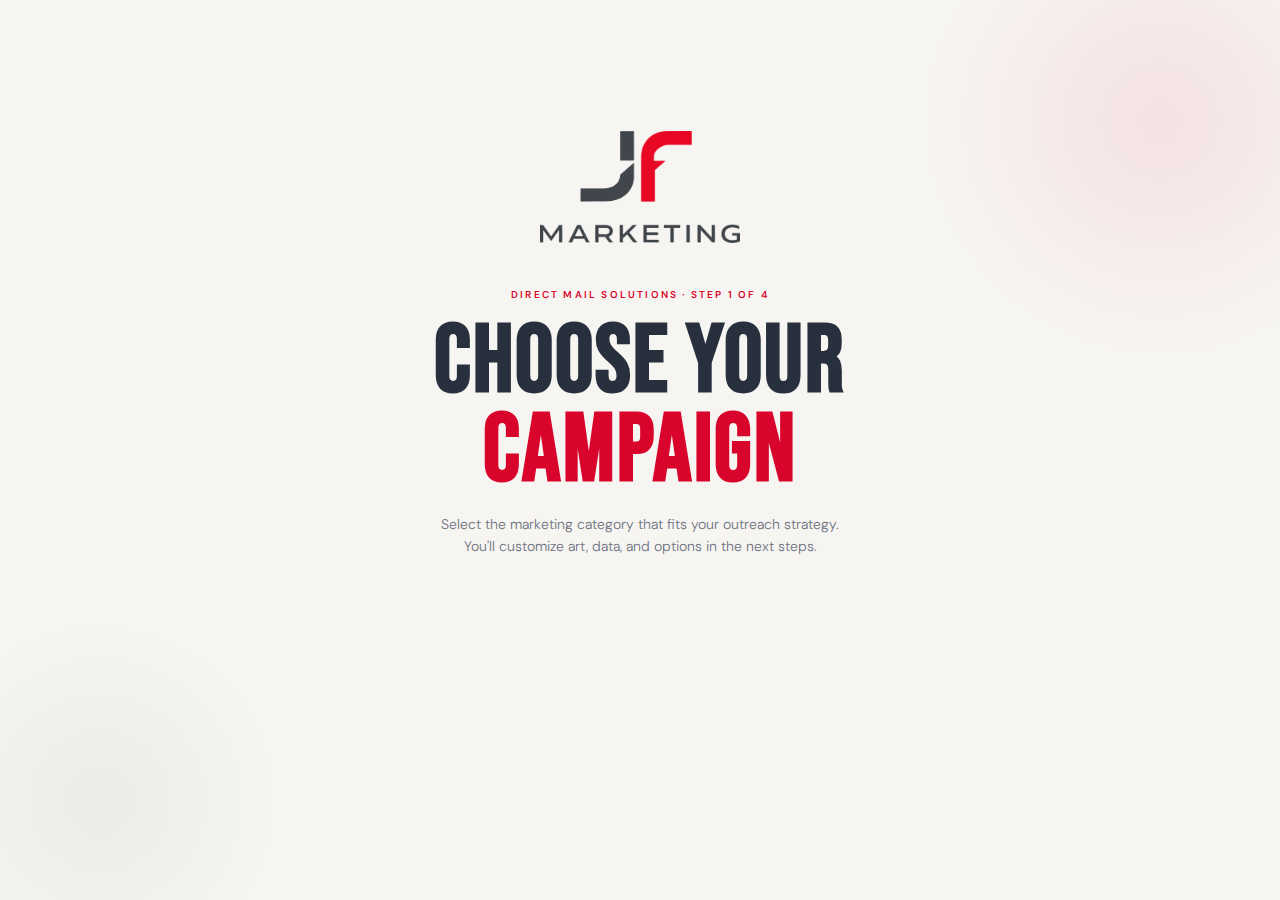
<file: index.html>
<!DOCTYPE html>
<html lang="en">
<head>
  <meta charset="UTF-8">
  <meta name="viewport" content="width=device-width, initial-scale=1.0">
  <title>Select Your Mailer — J Franco Marketing</title>
  <link rel="stylesheet" href="./css/base.css">
  <link rel="stylesheet" href="./css/layout.css">
  <link rel="stylesheet" href="./css/components.css">
  <link rel="stylesheet" href="./css/summary.css">
  <link rel="stylesheet" href="./css/animations.css">
</head>
<body>

<!-- ═══════════════════════════ LANDING ═══ -->
<main class="landing">
  <div class="landing__inner">

    <!-- Logo -->
    <div class="landing__logo">
      <img src="./images/logo-medium.png" alt="J Franco Marketing" class="landing__logo-img">
    </div>

    <!-- Headline -->
    <p class="t-eyebrow landing__eyebrow">Direct Mail Solutions · Step 1 of 4</p>
    <h1 class="t-display t-display--xl landing__title">
      Choose Your<br><em>Campaign</em>
    </h1>
    <p class="t-body landing__sub">
      Select the marketing category that fits your outreach strategy. You'll customize art, data, and options in the next steps.
    </p>

    <!-- Category Grid -->
    <div class="category-grid stagger-children">

      <a href="mailer-gallery.html?cat=buyback" class="cat-card">
        <span class="cat-card__icon">🔄</span>
        <span class="cat-card__arrow">→</span>
        <div class="cat-card__label">Buyback</div>
        <div class="cat-card__desc">Re-engage past customers with targeted buyback campaigns</div>
      </a>

      <a href="mailer-gallery.html?cat=credit" class="cat-card">
        <span class="cat-card__icon">💳</span>
        <span class="cat-card__arrow">→</span>
        <div class="cat-card__label">Credit</div>
        <div class="cat-card__desc">Pre-approved credit mailers designed to convert leads</div>
      </a>

      <a href="mailer-gallery.html?cat=bk" class="cat-card">
        <span class="cat-card__icon">🏦</span>
        <span class="cat-card__arrow">→</span>
        <div class="cat-card__label">BK</div>
        <div class="cat-card__desc">Bankruptcy-specific campaigns reaching qualified prospects</div>
      </a>

      <a href="mailer-gallery.html?cat=saturation" class="cat-card">
        <span class="cat-card__icon">📍</span>
        <span class="cat-card__arrow">→</span>
        <div class="cat-card__label">Saturation</div>
        <div class="cat-card__desc">Blanket your target zip codes with high-volume mailers</div>
      </a>

      <a href="mailer-gallery.html?cat=email-only" class="cat-card">
        <span class="cat-card__icon">📧</span>
        <span class="cat-card__arrow">→</span>
        <div class="cat-card__label">Email Only</div>
        <div class="cat-card__desc">Digital-first campaigns for data-driven email outreach</div>
      </a>

    </div>
    <!-- /category-grid -->

  </div>
</main>

</body>
</html>
</file>
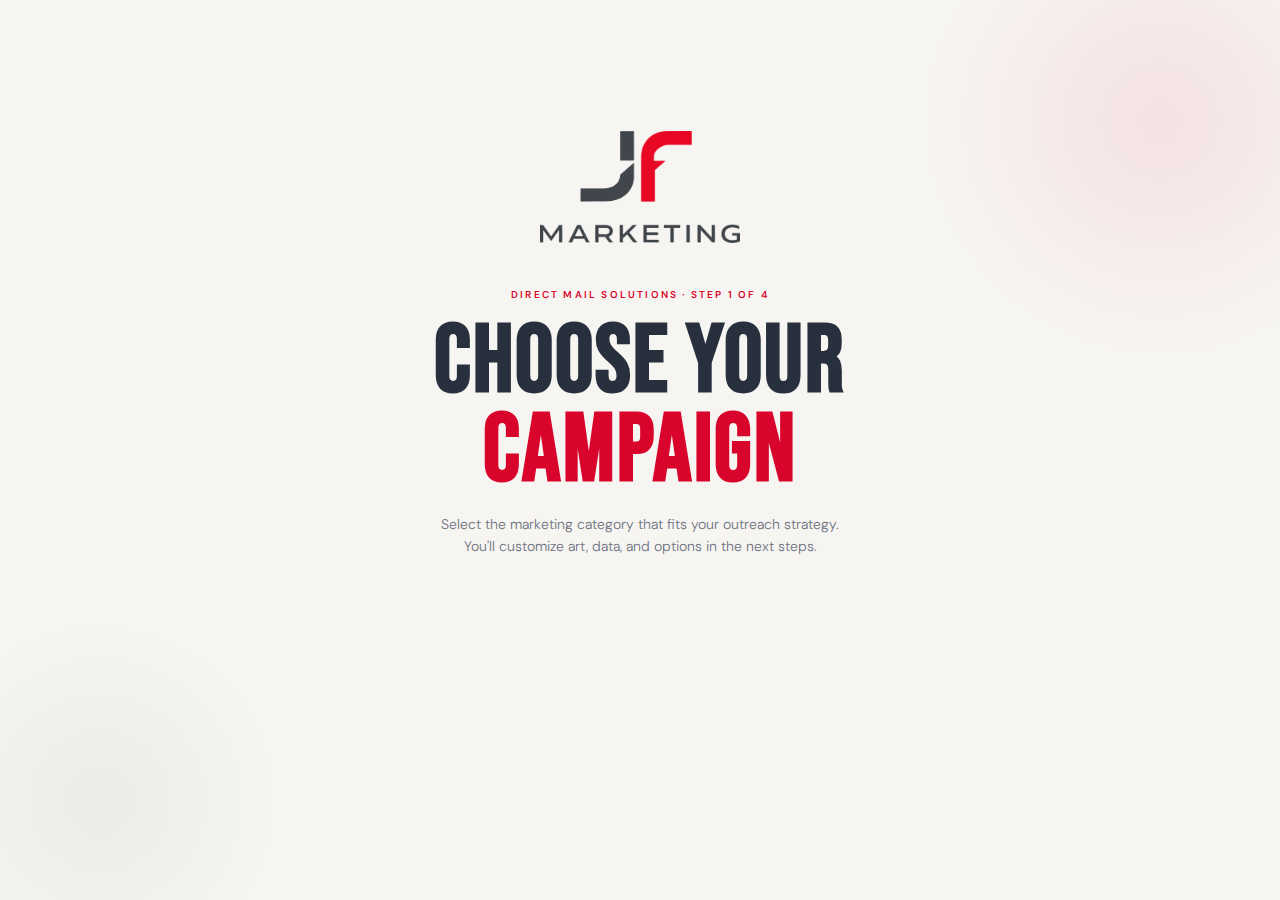
<file: art-style.html>
<!DOCTYPE html>
<html lang="en">
<head>
  <meta charset="UTF-8">
  <meta name="viewport" content="width=device-width, initial-scale=1.0">
  <title>Choose Art Style — J Franco Marketing</title>
  <link rel="stylesheet" href="./css/base.css">
  <link rel="stylesheet" href="./css/layout.css">
  <link rel="stylesheet" href="./css/components.css">
  <link rel="stylesheet" href="./css/summary.css">
  <link rel="stylesheet" href="./css/animations.css">
  <style>
    /* Art preview swatches — page-specific */
    .art-preview--modern   { background: linear-gradient(135deg, #1a1a2e 0%, #16213e 50%, #D9042B 100%); }
    .art-preview--clean    { background: linear-gradient(135deg, #f8f8f8 0%, #e8e8e8 50%, #28303d 100%); }
    .art-preview--bold     { background: linear-gradient(135deg, #D9042B 0%, #ff6b35 50%, #ffd700 100%); }
    .art-preview--classic  { background: linear-gradient(135deg, #2c3e50 0%, #bdc3c7 50%, #ecf0f1 100%); }
    .art-preview--luxury   { background: linear-gradient(135deg, #1a1a1a 0%, #c9a84c 50%, #1a1a1a 100%); }
    .art-preview--urgent   { background: linear-gradient(135deg, #D9042B 0%, #28303d 100%); }

    .art-preview-label {
      position: absolute;
      bottom: 10px; left: 10px;
      font-family: var(--font-display);
      font-size: 16px;
      letter-spacing: 0.08em;
      color: white;
      text-shadow: 0 1px 4px rgba(0,0,0,0.5);
    }
  </style>
</head>
<body>

<!-- ═══════════════════════════ SITE HEADER ═══ -->
<header class="site-header">
  <a href="index.html" class="site-logo">
    <img src="./images/logo-tiny.png" alt="J Franco Marketing">
  </a>
  <div class="site-header__right">
    <span class="site-header__contact t-body-xs text-muted">Questions? Call us</span>
  </div>
</header>

<!-- ═══════════════════════════ PROGRESS BAR ═══ -->
<nav class="progress-bar">
  <div class="progress-bar__inner">
    <div class="progress-step progress-step--done">
      <span class="progress-step__num">✓</span>
      <span class="progress-step__label">Select Mailer</span>
    </div>
    <div class="progress-step progress-step--active">
      <span class="progress-step__num">2</span>
      <span class="progress-step__label">Art Style</span>
    </div>
    <div class="progress-step">
      <span class="progress-step__num">3</span>
      <span class="progress-step__label">Data & Options</span>
    </div>
    <div class="progress-step">
      <span class="progress-step__num">4</span>
      <span class="progress-step__label">Confirm & Order</span>
    </div>
  </div>
</nav>

<!-- ═══════════════════════════ PAGE HEADER ═══ -->
<div class="page-header">
  <div class="page-header__inner">
    <a href="javascript:history.back()" class="page-header__back">← Back to Mailer Selection</a>
    <p class="t-eyebrow page-header__eyebrow">Step 2 of 4 · Art Direction</p>
    <h1 class="t-display t-display--lg page-header__title">Choose Your <em>Art Style</em></h1>
    <p class="t-body page-header__sub">Select the visual direction for your mailer. Each style is available in multiple color variations — your rep will send proofs before print.</p>
  </div>
</div>

<!-- ═══════════════════════════ PAGE BODY ═══ -->
<div class="page-body">

  <!-- Gallery -->
  <section class="gallery-section anim-fade-up">
    <div class="gallery-section__heading">
      <span class="t-label text-muted">Art Style Options</span>
    </div>

    <div class="gallery-grid gallery-grid--art stagger-children" id="art-grid">
      <!-- Injected by JS -->
    </div>
  </section>

  <!-- Order Summary -->
  <aside class="order-summary">
    <div class="order-summary__header">
      <div class="order-summary__title">Your Order</div>
      <p class="order-summary__sub">Progress saved as you select</p>
    </div>

    <div class="summary-steps">
      <div class="summary-step-row done">
        <span class="summary-step-row__num done">✓</span>
        <span class="summary-step-row__label">Mailer</span>
        <span class="summary-step-row__value" id="step-val-1">—</span>
      </div>
      <div class="summary-step-row active">
        <span class="summary-step-row__num active">2</span>
        <span class="summary-step-row__label">Art Style</span>
        <span class="summary-step-row__value" id="step-val-2">—</span>
      </div>
      <div class="summary-step-row">
        <span class="summary-step-row__num">3</span>
        <span class="summary-step-row__label">Data & Options</span>
        <span class="summary-step-row__value">—</span>
      </div>
    </div>

    <div class="section-divider"></div>

    <div class="order-summary__items" id="summary-items">
      <div class="order-summary__empty">
        <div class="order-summary__empty-icon">🎨</div>
        <p>Select an art style from the gallery to continue.</p>
      </div>
    </div>

    <div class="order-summary__footer" id="summary-footer" style="display:none">
      <div class="order-summary__total-row">
        <span class="order-summary__total-label">Campaign Base</span>
        <span class="order-summary__total-value" id="summary-total">$0</span>
      </div>
      <button class="btn btn--primary btn--lg btn--full" id="next-btn" onclick="goNext()" disabled>
        Next: Data & Options →
      </button>
      <p class="order-summary__cta-note">Final pricing shown after data selection.</p>
    </div>
  </aside>

</div>

<script>
  // ─── Art Style Data ───
  const ART_STYLES = [
    {
      id: 'modern',
      name: 'Modern Dark',
      desc: 'Bold, dark backgrounds with red accents. High contrast, premium feel. Works great for conquest and credit mailers.',
      previewClass: 'art-preview--modern',
      tags: ['Dark Theme', 'High Impact', 'Premium'],
      adderLabel: 'Included',
      price: 0
    },
    {
      id: 'clean',
      name: 'Clean & Minimal',
      desc: 'Light, airy layout with clean whitespace. Trusted, approachable feel. Best for letters and multi-piece kits.',
      previewClass: 'art-preview--clean',
      tags: ['Light Theme', 'Professional', 'Letter Friendly'],
      adderLabel: 'Included',
      price: 0
    },
    {
      id: 'bold',
      name: 'Bold & Energetic',
      desc: 'Full-bleed color, oversized typography, high urgency. Perfect for event campaigns and saturation blitzes.',
      previewClass: 'art-preview--bold',
      tags: ['High Energy', 'Event Ready', 'Saturation'],
      adderLabel: 'Included',
      price: 0
    },
    {
      id: 'classic',
      name: 'Classic Professional',
      desc: 'Traditional business-letter style. Conservative, authoritative. Ideal for BK, financial, and credit campaigns.',
      previewClass: 'art-preview--classic',
      tags: ['Conservative', 'BK Friendly', 'Trust-Building'],
      adderLabel: 'Included',
      price: 0
    },
    {
      id: 'luxury',
      name: 'Luxury Gold',
      desc: 'Gold foil accents on deep backgrounds. Premium positioning for high-ticket inventory and VIP outreach.',
      previewClass: 'art-preview--luxury',
      tags: ['Gold Accents', 'VIP Feel', 'High-Ticket'],
      adderLabel: '+$150',
      price: 150
    },
    {
      id: 'urgent',
      name: 'Urgent Response',
      desc: 'Red and dark urgency-focused layout. Time-sensitive offer framing. Best for end-of-month and clearance events.',
      previewClass: 'art-preview--urgent',
      tags: ['Urgency', 'Time-Sensitive', 'Clearance'],
      adderLabel: 'Included',
      price: 0
    },
  ];

  // ─── State ───
  let order = {};
  const saved = sessionStorage.getItem('order');
  if (saved) order = JSON.parse(saved);

  if (!order.mailer) {
    window.location.href = 'index.html';
  }

  let selectedStyle = order.artStyle || null;

  // Populate step tracker
  document.getElementById('step-val-1').textContent = order.mailer ? order.mailer.name : '—';
  if (selectedStyle) document.getElementById('step-val-2').textContent = selectedStyle.name;

  // ─── Render ───
  function renderArtTiles() {
    const grid = document.getElementById('art-grid');
    grid.innerHTML = ART_STYLES.map(style => {
      const sel = selectedStyle && selectedStyle.id === style.id;
      return `
        <div class="art-tile${sel ? ' is-selected' : ''}" id="art-${style.id}" onclick="selectStyle('${style.id}')">
          <span class="art-tile__badge">✓ Selected</span>
          <div class="art-tile__preview ${style.previewClass}">
            <span class="art-preview-label">${style.name}</span>
            <!--
              IMAGE PLACEMENT:
              Replace art-tile__preview with:
              <img src="../assets/art/${style.id}.jpg" alt="${style.name}" class="tile-img">
            -->
          </div>
          <div class="art-tile__body">
            <div class="art-tile__name">${style.name}</div>
            <div class="art-tile__desc">${style.desc}</div>
            <div class="tile-footer">
              <div class="art-tile__tags">
                ${style.tags.map(t => `<span class="badge badge--grey">${t}</span>`).join('')}
              </div>
              <span class="badge ${style.price > 0 ? 'badge--red' : 'badge--dark'}">${style.adderLabel}</span>
            </div>
          </div>
        </div>
      `;
    }).join('');
  }

  function selectStyle(id) {
    const style = ART_STYLES.find(s => s.id === id);
    if (!style) return;
    selectedStyle = style;

    document.querySelectorAll('.art-tile').forEach(t => t.classList.remove('is-selected'));
    document.getElementById(`art-${id}`).classList.add('is-selected');

    updateSummary();
  }

  function updateSummary() {
    const hasSel = !!selectedStyle;
    document.getElementById('summary-footer').style.display = hasSel ? 'block' : 'none';

    if (hasSel) {
      const base  = order.mailer ? order.mailer.price : 0;
      const total = base + (selectedStyle.price || 0);
      document.getElementById('summary-total').textContent = `$${total.toLocaleString()}`;
      document.getElementById('step-val-2').textContent    = selectedStyle.name;
      document.getElementById('next-btn').removeAttribute('disabled');

      document.getElementById('summary-items').innerHTML = `
        <div class="summary-item">
          <div class="summary-item__top">
            <div class="summary-item__name">${order.mailer ? order.mailer.name : ''}</div>
          </div>
          <div class="summary-item__meta">
            <span class="summary-item__tag">${order.categoryLabel || ''}</span>
            <span class="summary-item__price">$${order.mailer ? order.mailer.price.toLocaleString() : 0}</span>
          </div>
          ${selectedStyle.price > 0 ? `
            <div class="summary-item__sub-line">
              <span>Luxury Art Upgrade</span>
              <span>+$${selectedStyle.price}</span>
            </div>
          ` : ''}
        </div>
      `;
    } else {
      document.getElementById('next-btn').setAttribute('disabled', true);
    }
  }

  function goNext() {
    if (!selectedStyle) return;

    order.artStyle = selectedStyle;
    sessionStorage.setItem('order', JSON.stringify(order));
    window.location.href = 'data-options.html';
  }

  // ─── Run ───
  renderArtTiles();
  updateSummary();
</script>

</body>
</html>
</file>
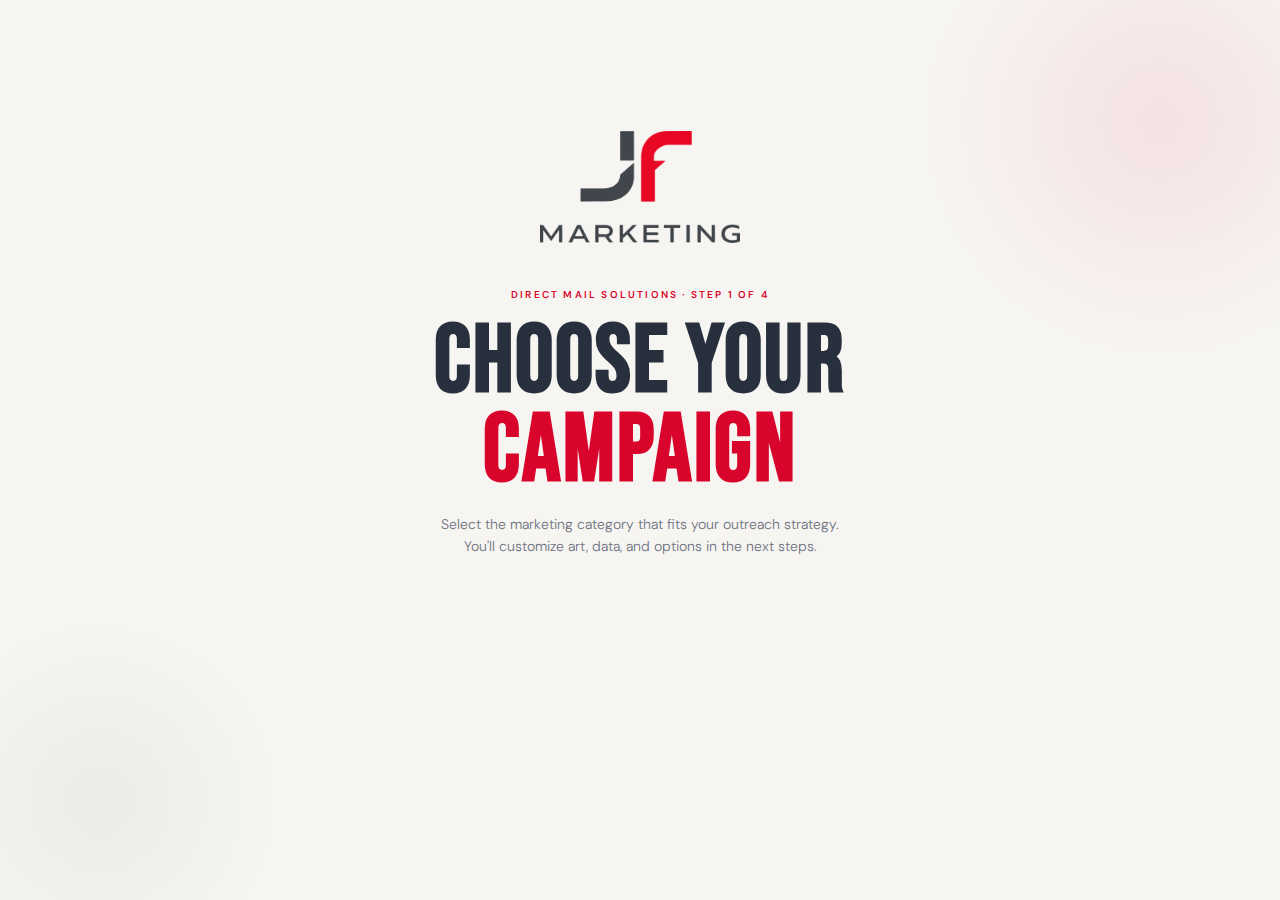
<file: confirm.html>
<!DOCTYPE html>
<html lang="en">
<head>
  <meta charset="UTF-8">
  <meta name="viewport" content="width=device-width, initial-scale=1.0">
  <title>Confirm Your Order — J Franco Marketing</title>
  <link rel="stylesheet" href="./css/base.css">
  <link rel="stylesheet" href="./css/layout.css">
  <link rel="stylesheet" href="./css/components.css">
  <link rel="stylesheet" href="./css/summary.css">
  <link rel="stylesheet" href="./css/animations.css">
  <style>
    /* Confirm-page specific styles */
    .confirm-page-body {
      padding: var(--space-xl) var(--space-md);
      background: var(--light);
      min-height: calc(100vh - 180px);
    }

    .confirm-grid {
      display: grid;
      grid-template-columns: 1fr 380px;
      gap: var(--space-lg);
      max-width: 1100px;
      margin: 0 auto;
      align-items: start;
    }

    @media (max-width: 900px) {
      .confirm-grid { grid-template-columns: 1fr; }
    }

    .section-title {
      font-family: var(--font-display);
      font-size: 18px;
      letter-spacing: 0.06em;
      color: var(--dark);
      margin-bottom: var(--space-sm);
    }

    .form-card {
      background: var(--white);
      border-radius: var(--radius-lg);
      border: 1.5px solid var(--grey-soft);
      padding: var(--space-md);
      margin-bottom: var(--space-md);
      box-shadow: var(--shadow-sm);
    }

    .form-card__heading {
      display: flex;
      align-items: center;
      gap: 10px;
      margin-bottom: var(--space-md);
      padding-bottom: var(--space-sm);
      border-bottom: 1px solid var(--grey-soft);
    }

    .form-card__heading-icon {
      font-size: 18px;
    }

    .form-card__heading-text {
      font-family: var(--font-display);
      font-size: 16px;
      letter-spacing: 0.06em;
      color: var(--dark);
    }

    .form-grid {
      display: grid;
      gap: var(--space-sm);
    }

    /* Order review panel */
    .review-panel {
      position: sticky;
      top: 20px;
    }

    .review-line {
      display: flex;
      justify-content: space-between;
      align-items: flex-start;
      padding: 10px 0;
      border-bottom: 1px solid var(--grey-soft);
      gap: 12px;
    }

    .review-line:last-of-type { border-bottom: none; }

    .review-line__label {
      font-size: 12px;
      color: var(--grey-text);
      flex: 1;
    }

    .review-line__val {
      font-size: 13px;
      font-weight: 600;
      color: var(--dark);
      text-align: right;
    }

    .review-total-row {
      display: flex;
      justify-content: space-between;
      align-items: center;
      padding-top: var(--space-sm);
      margin-top: var(--space-sm);
      border-top: 2px solid var(--dark);
    }

    .review-total-label {
      font-size: 11px;
      font-weight: 700;
      letter-spacing: 0.14em;
      text-transform: uppercase;
      color: var(--grey-text);
    }

    .review-total-value {
      font-family: var(--font-display);
      font-size: 36px;
      color: var(--red);
      letter-spacing: 0.02em;
    }

    .terms-check {
      display: flex;
      align-items: flex-start;
      gap: 12px;
      cursor: pointer;
      padding: var(--space-sm) var(--space-md);
      background: var(--light);
      border-radius: var(--radius);
      border: 1.5px solid var(--grey-soft);
      transition: border-color var(--ease);
    }

    .terms-check:hover { border-color: var(--red-border); }
    .terms-check.is-checked { border-color: var(--red); }

    .terms-check input[type="checkbox"] {
      width: 18px; height: 18px;
      accent-color: var(--red);
      flex-shrink: 0;
      margin-top: 1px;
    }

    .terms-check__text {
      font-size: 12px;
      font-weight: 300;
      color: var(--grey-text);
      line-height: 1.55;
    }

    .terms-check__text a { color: var(--red); text-decoration: underline; }

    /* Success screen */
    #success-screen {
      display: none;
      text-align: center;
      padding: var(--space-2xl) var(--space-md);
      max-width: 560px;
      margin: 0 auto;
      animation: fadeUp 0.5s ease forwards;
    }

    #success-screen.active { display: block; }
  </style>
</head>
<body>

<!-- ═══════════════════════════ SITE HEADER ═══ -->
<header class="site-header">
  <a href="index.html" class="site-logo">
    <img src="./images/logo-tiny.png" alt="J Franco Marketing">
  </a>
  <div class="site-header__right">
    <span class="site-header__contact t-body-xs text-muted">Questions? Call us</span>
  </div>
</header>

<!-- ═══════════════════════════ PROGRESS BAR ═══ -->
<nav class="progress-bar">
  <div class="progress-bar__inner">
    <div class="progress-step progress-step--done">
      <span class="progress-step__num">✓</span>
      <span class="progress-step__label">Select Mailer</span>
    </div>
    <div class="progress-step progress-step--done">
      <span class="progress-step__num">✓</span>
      <span class="progress-step__label">Art Style</span>
    </div>
    <div class="progress-step progress-step--done">
      <span class="progress-step__num">✓</span>
      <span class="progress-step__label">Data & Options</span>
    </div>
    <div class="progress-step progress-step--active">
      <span class="progress-step__num">4</span>
      <span class="progress-step__label">Confirm & Order</span>
    </div>
  </div>
</nav>

<!-- ═══════════════════════════ PAGE HEADER ═══ -->
<div class="page-header">
  <div class="page-header__inner">
    <a href="javascript:history.back()" class="page-header__back">← Back to Data Options</a>
    <p class="t-eyebrow page-header__eyebrow">Step 4 of 4 · Final Review</p>
    <h1 class="t-display t-display--lg page-header__title">Review & <em>Confirm</em></h1>
    <p class="t-body page-header__sub">Almost done. Fill in your contact details and we'll have a rep reach out within one business day to finalize your campaign.</p>
  </div>
</div>

<!-- ═══════════════════════════ ORDER FORM ═══ -->
<div class="confirm-page-body">
  <div class="confirm-grid anim-fade-up" id="order-form-wrap">

    <!-- LEFT: Form -->
    <div>

      <!-- Contact Info -->
      <div class="form-card">
        <div class="form-card__heading">
          <span class="form-card__heading-text">Your Contact Information</span>
        </div>
        <div class="form-grid">
          <div class="form-row">
            <div class="form-group">
              <label class="form-label">First Name *</label>
              <input type="text" class="form-input" id="f-firstname" placeholder="Jane" required>
            </div>
            <div class="form-group">
              <label class="form-label">Last Name *</label>
              <input type="text" class="form-input" id="f-lastname" placeholder="Smith" required>
            </div>
          </div>
          <div class="form-group">
            <label class="form-label">Email Address *</label>
            <input type="email" class="form-input" id="f-email" placeholder="jane@dealership.com" required>
          </div>
          <div class="form-row">
            <div class="form-group">
              <label class="form-label">Phone Number *</label>
              <input type="tel" class="form-input" id="f-phone" placeholder="(555) 000-0000" required>
            </div>
            <div class="form-group">
              <label class="form-label">Best Time to Reach</label>
              <select class="form-select" id="f-time">
                <option value="">Select...</option>
                <option>Morning (9am – 12pm)</option>
                <option>Afternoon (12pm – 5pm)</option>
                <option>Evening (5pm – 7pm)</option>
              </select>
            </div>
          </div>
        </div>
      </div>

      <!-- Business Info -->
      <div class="form-card">
        <div class="form-card__heading">
          <span class="form-card__heading-text">Business Details</span>
        </div>
        <div class="form-grid">
          <div class="form-group">
            <label class="form-label">Dealership / Business Name *</label>
            <input type="text" class="form-input" id="f-business" placeholder="Acme Auto Group" required>
          </div>
          <div class="form-row">
            <div class="form-group">
              <label class="form-label">City</label>
              <input type="text" class="form-input" id="f-city" placeholder="Dallas">
            </div>
            <div class="form-group">
              <label class="form-label">State</label>
              <select class="form-select" id="f-state">
                <option value="">Select...</option>
                <option>AL</option><option>AK</option><option>AZ</option><option>AR</option>
                <option>CA</option><option>CO</option><option>CT</option><option>DE</option>
                <option>FL</option><option>GA</option><option>HI</option><option>ID</option>
                <option>IL</option><option>IN</option><option>IA</option><option>KS</option>
                <option>KY</option><option>LA</option><option>ME</option><option>MD</option>
                <option>MA</option><option>MI</option><option>MN</option><option>MS</option>
                <option>MO</option><option>MT</option><option>NE</option><option>NV</option>
                <option>NH</option><option>NJ</option><option>NM</option><option>NY</option>
                <option>NC</option><option>ND</option><option>OH</option><option>OK</option>
                <option>OR</option><option>PA</option><option>RI</option><option>SC</option>
                <option>SD</option><option>TN</option><option>TX</option><option>UT</option>
                <option>VT</option><option>VA</option><option>WA</option><option>WV</option>
                <option>WI</option><option>WY</option>
              </select>
            </div>
          </div>
          <div class="form-group">
            <label class="form-label">Target Drop Date / Timeline</label>
            <input type="text" class="form-input" id="f-date" placeholder="e.g., End of March, ASAP, No preference">
          </div>
          <div class="form-group">
            <label class="form-label">Additional Notes</label>
            <textarea class="form-textarea" id="f-notes" placeholder="Anything else your rep should know — offer details, VIN exclusions, upload instructions, etc."></textarea>
          </div>
        </div>
      </div>

      <!-- Terms -->
      <div class="form-card">
        <label class="terms-check" id="terms-wrap" onclick="toggleTerms()">
          <input type="checkbox" id="f-terms" onclick="event.stopPropagation()">
          <span class="terms-check__text">
            I understand this is a campaign inquiry and not a finalized purchase. A J Franco Marketing representative will contact me to confirm details, provide a formal quote, and collect payment before any work begins.
          </span>
        </label>
      </div>

      <button class="btn btn--primary btn--lg btn--full" id="submit-btn" onclick="submitOrder()" disabled style="font-size:14px; padding:18px;">
        Submit Campaign Request →
      </button>

    </div>

    <!-- RIGHT: Order Review -->
    <div class="review-panel">
      <div class="confirm-card">
        <div class="confirm-card__header">
          <span class="confirm-card__header-title">Order Summary</span>
          <span class="badge badge--red" id="review-cat-badge">—</span>
        </div>
        <div class="confirm-card__body" id="review-body">
          <!-- Injected by JS -->
        </div>
      </div>

      <div class="form-card" style="background: var(--dark); border-color: var(--dark);">
        <div style="display:flex; align-items:center; gap:10px; margin-bottom:10px;">
          <span style="font-size:22px">🔒</span>
          <span style="font-family:var(--font-display);font-size:16px;letter-spacing:0.06em;color:white;">No Payment Required Now</span>
        </div>
        <p class="t-body-sm" style="color:var(--grey-mid)">Submit your request and a rep will finalize your campaign details, send proofs, and collect payment once you're ready to move forward.</p>
      </div>
    </div>

  </div>

  <!-- Success Screen -->
  <div id="success-screen">
    <div class="success-icon anim-pop-in">✓</div>
    <h2 class="t-display t-display--md" style="margin-bottom:12px">Request Submitted!</h2>
    <p class="t-body text-muted" style="max-width:400px;margin:0 auto 32px">
      Your campaign request has been received. A J Franco Marketing rep will contact you within one business day to review, confirm, and get you on the schedule.
    </p>
    <a href="index.html" class="btn btn--dark btn--lg" onclick="sessionStorage.clear()">Start a New Campaign</a>
  </div>

</div>

<script>
  // ─── Load order from sessionStorage ───
  let order = {};
  const saved = sessionStorage.getItem('order');
  if (saved) order = JSON.parse(saved);

  if (!order.mailer || !order.artStyle || !order.dataOption) {
    window.location.href = 'index.html';
  }

  // ─── Render Review Panel ───
  function renderReview() {
    document.getElementById('review-cat-badge').textContent = order.categoryLabel || '—';

    const addOnsTotal = (order.addOns || []).reduce((s, a) => s + a.price, 0);
    const dataTotal   = order.dataOption ? (order.dataOption.pricePerK * (order.quantity || 5000) / 1000) : 0;
    const artAdder    = order.artStyle   ? (order.artStyle.price || 0) : 0;
    const base        = order.mailer     ? order.mailer.price : 0;
    const grandTotal  = base + artAdder + dataTotal + addOnsTotal;

    let html = `
      <div class="review-line">
        <span class="review-line__label">Mailer</span>
        <span class="review-line__val">${order.mailer ? order.mailer.name : '—'}</span>
      </div>
      <div class="review-line">
        <span class="review-line__label">Base Price</span>
        <span class="review-line__val">$${(order.mailer ? order.mailer.price : 0).toLocaleString()}</span>
      </div>
      <div class="review-line">
        <span class="review-line__label">Art Style</span>
        <span class="review-line__val">${order.artStyle ? order.artStyle.name : '—'}</span>
      </div>
      ${artAdder > 0 ? `
        <div class="review-line">
          <span class="review-line__label">Art Upgrade</span>
          <span class="review-line__val">+$${artAdder}</span>
        </div>
      ` : ''}
      <div class="review-line">
        <span class="review-line__label">Data Set</span>
        <span class="review-line__val">${order.dataOption ? order.dataOption.name.split(' — ')[0] : '—'}</span>
      </div>
      <div class="review-line">
        <span class="review-line__label">Volume</span>
        <span class="review-line__val">${(order.quantity || 5000).toLocaleString()} pieces</span>
      </div>
      <div class="review-line">
        <span class="review-line__label">Data Cost</span>
        <span class="review-line__val">$${dataTotal.toLocaleString()}</span>
      </div>
    `;

    if (order.addOns && order.addOns.length > 0) {
      html += `<div class="review-line"><span class="review-line__label" style="font-weight:600;color:var(--dark)">Add-Ons</span><span></span></div>`;
      order.addOns.forEach(ao => {
        html += `
          <div class="review-line">
            <span class="review-line__label">${ao.name}</span>
            <span class="review-line__val">+$${ao.price.toLocaleString()}</span>
          </div>
        `;
      });
    }

    html += `
      <div class="review-total-row">
        <span class="review-total-label">Estimated Total</span>
        <span class="review-total-value">$${grandTotal.toLocaleString()}</span>
      </div>
    `;

    document.getElementById('review-body').innerHTML = html;
  }

  // ─── Terms toggle ───
  function toggleTerms() {
    const cb    = document.getElementById('f-terms');
    const wrap  = document.getElementById('terms-wrap');
    cb.checked = !cb.checked;
    wrap.classList.toggle('is-checked', cb.checked);
    validateForm();
  }

  // ─── Validate ───
  function validateForm() {
    const required = ['f-firstname', 'f-lastname', 'f-email', 'f-phone', 'f-business'];
    const filled   = required.every(id => document.getElementById(id).value.trim() !== '');
    const terms    = document.getElementById('f-terms').checked;
    document.getElementById('submit-btn').toggleAttribute('disabled', !(filled && terms));
  }

  document.querySelectorAll('.form-input, .form-select, .form-textarea').forEach(el => {
    el.addEventListener('input', validateForm);
    el.addEventListener('change', validateForm);
  });

  // ─── Submit ───
  function submitOrder() {
    const payload = {
      contact: {
        firstName : document.getElementById('f-firstname').value,
        lastName  : document.getElementById('f-lastname').value,
        email     : document.getElementById('f-email').value,
        phone     : document.getElementById('f-phone').value,
        bestTime  : document.getElementById('f-time').value,
      },
      business: {
        name     : document.getElementById('f-business').value,
        city     : document.getElementById('f-city').value,
        state    : document.getElementById('f-state').value,
        dropDate : document.getElementById('f-date').value,
        notes    : document.getElementById('f-notes').value,
      },
      campaign: order
    };

    console.log('Order Payload:', JSON.stringify(payload, null, 2));
    // TODO: POST payload to your backend / CRM endpoint

    document.getElementById('order-form-wrap').style.display = 'none';
    document.querySelector('.page-header').style.display      = 'none';
    document.querySelector('.confirm-page-body').style.display = 'flex';
    document.querySelector('.confirm-page-body').style.justifyContent = 'center';
    document.getElementById('success-screen').classList.add('active');
  }

  // ─── Init ───
  renderReview();
</script>

</body>
</html>
</file>
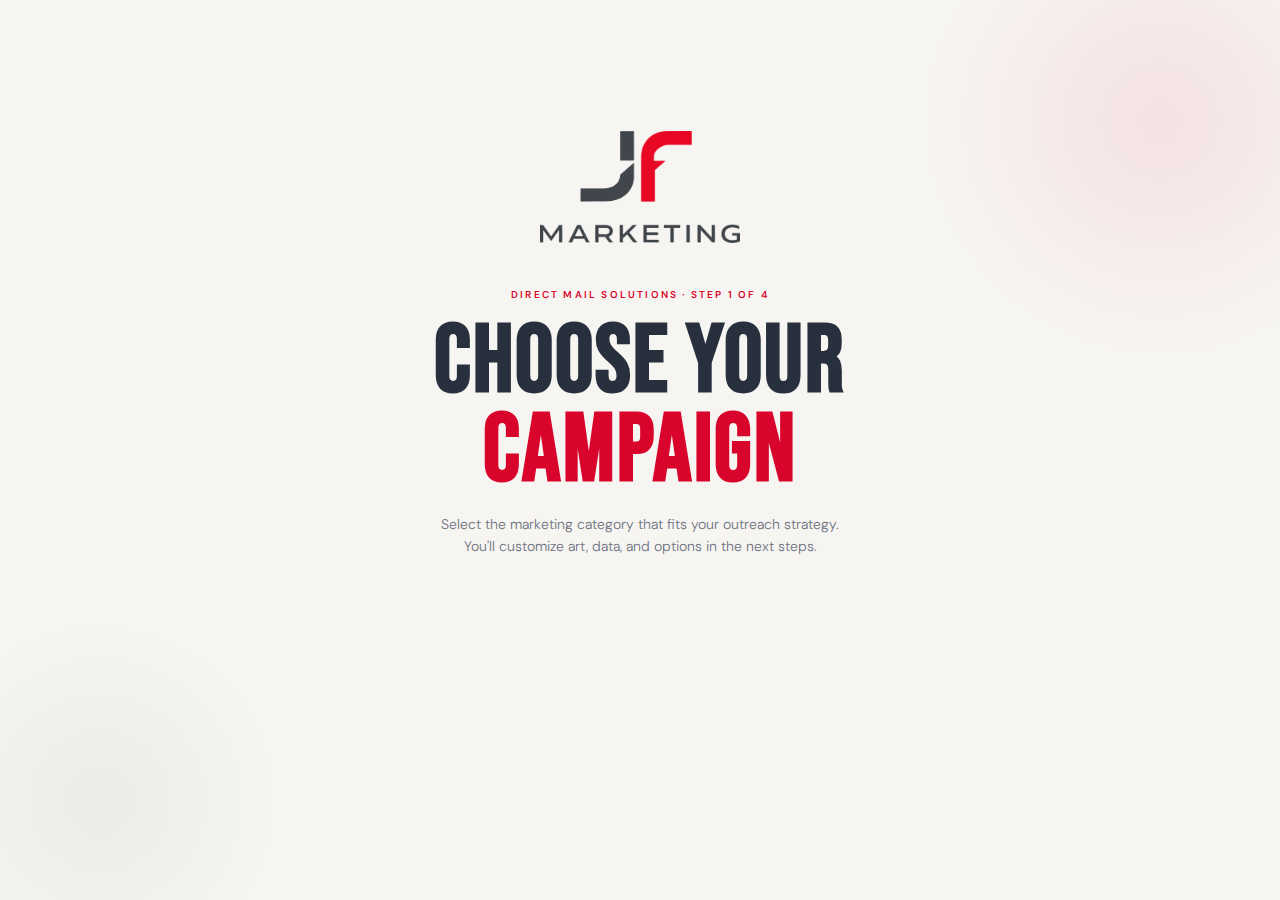
<file: data-options.html>
<!DOCTYPE html>
<html lang="en">
<head>
  <meta charset="UTF-8">
  <meta name="viewport" content="width=device-width, initial-scale=1.0">
  <title>Data & Options — J Franco Marketing</title>
  <link rel="stylesheet" href="./css/base.css">
  <link rel="stylesheet" href="./css/layout.css">
  <link rel="stylesheet" href="./css/components.css">
  <link rel="stylesheet" href="./css/summary.css">
  <link rel="stylesheet" href="./css/animations.css">
  <style>
    /* Quantity selector — page-specific */
    .qty-selector {
      display: flex;
      align-items: center;
      gap: 12px;
      margin-top: var(--space-md);
      padding: var(--space-md);
      background: var(--light);
      border-radius: var(--radius);
      border: 1.5px solid var(--grey-soft);
    }

    .qty-selector__label {
      font-size: 12px;
      font-weight: 600;
      color: var(--dark);
      flex: 1;
    }

    .qty-selector__controls {
      display: flex;
      align-items: center;
      gap: 10px;
    }

    .qty-btn {
      width: 32px; height: 32px;
      border-radius: var(--radius-sm);
      background: var(--white);
      border: 1.5px solid var(--grey-soft);
      font-size: 18px;
      line-height: 1;
      display: flex;
      align-items: center;
      justify-content: center;
      cursor: pointer;
      transition: background var(--ease), border-color var(--ease);
      color: var(--dark);
      font-weight: 300;
    }

    .qty-btn:hover { border-color: var(--red); color: var(--red); }

    .qty-value {
      font-family: var(--font-display);
      font-size: 22px;
      color: var(--dark);
      min-width: 60px;
      text-align: center;
      letter-spacing: 0.02em;
    }

    .qty-unit {
      font-size: 11px;
      color: var(--grey-text);
    }

    .add-ons-section {
      margin-top: var(--space-lg);
    }

    .add-on-item {
      display: flex;
      align-items: center;
      justify-content: space-between;
      padding: 14px var(--space-md);
      background: var(--white);
      border-radius: var(--radius);
      border: 1.5px solid var(--grey-soft);
      margin-bottom: 10px;
      cursor: pointer;
      transition: border-color var(--ease), background var(--ease);
      gap: var(--space-sm);
    }

    .add-on-item:hover { border-color: var(--red-border); }

    .add-on-item.is-checked {
      border-color: var(--red);
      background: rgba(217,4,43,0.02);
    }

    .add-on-item__left {
      display: flex;
      align-items: center;
      gap: 12px;
      flex: 1;
    }

    .add-on-item__icon { font-size: 20px; }

    .add-on-item__info {}

    .add-on-item__name {
      font-size: 13px;
      font-weight: 600;
      color: var(--dark);
      margin-bottom: 2px;
    }

    .add-on-item__desc {
      font-size: 11px;
      font-weight: 300;
      color: var(--grey-text);
    }

    .add-on-item__right {
      display: flex;
      align-items: center;
      gap: 10px;
      flex-shrink: 0;
    }

    .add-on-item__price {
      font-family: var(--font-display);
      font-size: 18px;
      color: var(--dark);
    }

    .checkbox {
      width: 20px; height: 20px;
      border-radius: 6px;
      border: 2px solid var(--grey-soft);
      background: var(--white);
      display: flex;
      align-items: center;
      justify-content: center;
      font-size: 11px;
      color: transparent;
      transition: all var(--ease);
      flex-shrink: 0;
    }

    .add-on-item.is-checked .checkbox {
      background: var(--red);
      border-color: var(--red);
      color: var(--white);
    }
  </style>
</head>
<body>

<!-- ═══════════════════════════ SITE HEADER ═══ -->
<header class="site-header">
  <a href="index.html" class="site-logo">
    <img src="./images/logo-tiny.png" alt="J Franco Marketing">
  </a>
  <div class="site-header__right">
    <span class="site-header__contact t-body-xs text-muted">Questions? Call us</span>
  </div>
</header>

<!-- ═══════════════════════════ PROGRESS BAR ═══ -->
<nav class="progress-bar">
  <div class="progress-bar__inner">
    <div class="progress-step progress-step--done">
      <span class="progress-step__num">✓</span>
      <span class="progress-step__label">Select Mailer</span>
    </div>
    <div class="progress-step progress-step--done">
      <span class="progress-step__num">✓</span>
      <span class="progress-step__label">Art Style</span>
    </div>
    <div class="progress-step progress-step--active">
      <span class="progress-step__num">3</span>
      <span class="progress-step__label">Data & Options</span>
    </div>
    <div class="progress-step">
      <span class="progress-step__num">4</span>
      <span class="progress-step__label">Confirm & Order</span>
    </div>
  </div>
</nav>

<!-- ═══════════════════════════ PAGE HEADER ═══ -->
<div class="page-header">
  <div class="page-header__inner">
    <a href="javascript:history.back()" class="page-header__back">← Back to Art Style</a>
    <p class="t-eyebrow page-header__eyebrow">Step 3 of 4 · Data & Volume</p>
    <h1 class="t-display t-display--lg page-header__title">Data <em>Options</em></h1>
    <p class="t-body page-header__sub">Select your mailing data set, set your volume, and add any campaign enhancements. These choices finalize your campaign price.</p>
  </div>
</div>

<!-- ═══════════════════════════ PAGE BODY ═══ -->
<div class="page-body">

  <section class="gallery-section anim-fade-up">

    <!-- Data Set Selection -->
    <div class="gallery-section__heading">
      <span class="t-label text-muted">Choose Your Data Set</span>
    </div>

    <div class="gallery-grid gallery-grid--data stagger-children" id="data-grid">
      <!-- Injected by JS -->
    </div>

    <!-- Volume / Quantity -->
    <div class="add-ons-section">
      <div class="gallery-section__heading" style="margin-top: var(--space-lg)">
        <span class="t-label text-muted">Mailing Volume</span>
      </div>

      <div class="qty-selector">
        <div class="qty-selector__label">
          Number of Pieces<br>
          <span class="t-body-xs text-muted">Minimum 1,000 · Price adjusts per thousand</span>
        </div>
        <div class="qty-selector__controls">
          <button class="qty-btn" onclick="adjustQty(-1000)">−</button>
          <div>
            <div class="qty-value" id="qty-display">5,000</div>
            <div class="qty-unit" style="text-align:center">pieces</div>
          </div>
          <button class="qty-btn" onclick="adjustQty(1000)">+</button>
        </div>
      </div>
    </div>

    <!-- Add-On Options -->
    <div class="add-ons-section">
      <div class="gallery-section__heading">
        <span class="t-label text-muted">Campaign Add-Ons <span class="badge badge--grey" style="margin-left:6px;">Optional</span></span>
      </div>

      <div id="addons-list">
        <!-- Injected by JS -->
      </div>
    </div>

  </section>

  <!-- Order Summary -->
  <aside class="order-summary">
    <div class="order-summary__header">
      <div class="order-summary__title">Your Order</div>
      <p class="order-summary__sub">Almost there — review before confirming</p>
    </div>

    <div class="summary-steps">
      <div class="summary-step-row done">
        <span class="summary-step-row__num done">✓</span>
        <span class="summary-step-row__label">Mailer</span>
        <span class="summary-step-row__value" id="step-val-1">—</span>
      </div>
      <div class="summary-step-row done">
        <span class="summary-step-row__num done">✓</span>
        <span class="summary-step-row__label">Art Style</span>
        <span class="summary-step-row__value" id="step-val-2">—</span>
      </div>
      <div class="summary-step-row active">
        <span class="summary-step-row__num active">3</span>
        <span class="summary-step-row__label">Data & Options</span>
        <span class="summary-step-row__value" id="step-val-3">—</span>
      </div>
    </div>

    <div class="section-divider"></div>

    <div class="order-summary__items" id="summary-breakdown">
      <div class="order-summary__empty">
        <div class="order-summary__empty-icon">📊</div>
        <p>Select a data set to see your full pricing breakdown.</p>
      </div>
    </div>

    <div class="order-summary__footer" id="summary-footer" style="display:none">
      <div class="order-summary__total-row">
        <span class="order-summary__total-label">Campaign Total</span>
        <span class="order-summary__total-value" id="summary-total">$0</span>
      </div>
      <button class="btn btn--primary btn--lg btn--full" id="next-btn" onclick="goNext()" disabled>
        Review & Confirm →
      </button>
      <p class="order-summary__cta-note">Final step — you'll review everything before submitting.</p>
    </div>
  </aside>

</div>

<script>
  // ─── Data Sets ───
  const DATA_SETS = [
    {
      id: 'database',
      name: 'Dealer / Client Database',
      desc: 'Use your own CRM or customer file. Upload a list and we match, clean, and suppress against NCOA and DNC registers.',
      icon: '📁',
      pricePerK: 45,
      tag: 'Your Data'
    },
    {
      id: 'conquest',
      name: 'Conquest — Geo + Demographic',
      desc: 'Prospect list built from your target zip codes, filtered by age, income, vehicle type, and estimated credit tier.',
      icon: '🗺️',
      pricePerK: 65,
      tag: 'New Prospects'
    },
    {
      id: 'inmarket',
      name: 'In-Market Shoppers',
      desc: 'Behavioral data — consumers who have actively been searching or researching your category in the last 30–90 days.',
      icon: '🎯',
      pricePerK: 85,
      tag: 'Intent Data'
    },
    {
      id: 'equity',
      name: 'Equity / Loyalty Trigger',
      desc: 'Matches existing customers or prospects currently in a favorable equity or lease-end window. Highly targeted.',
      icon: '📈',
      pricePerK: 95,
      tag: 'High Intent'
    },
    {
      id: 'subprime',
      name: 'Subprime / Credit Band',
      desc: 'Scrubbed list filtered to specific credit score bands. Ideal for credit, BK, and second-chance campaigns.',
      icon: '💳',
      pricePerK: 75,
      tag: 'Credit Filtered'
    },
  ];

  const ADD_ONS = [
    { id: 'ncoa',    name: 'NCOA Address Verification',  desc: 'National Change of Address scrub — keeps your list deliverable and USPS compliant.',        icon: '✅', price: 150 },
    { id: 'dnc',     name: 'DNC Suppression',            desc: 'Do-Not-Contact suppression across state and federal registers. Required for phone campaigns.',  icon: '🚫', price: 100 },
    { id: 'landing', name: 'Personalized Landing Page',  desc: 'Each mailer includes a unique QR / PURL driving to a branded landing page with lead capture.', icon: '🌐', price: 499 },
    { id: 'tracking',name: 'Campaign Tracking Dashboard',desc: 'Real-time delivery and response tracking. See delivery rates, QR scans, and response windows.',  icon: '📊', price: 299 },
    { id: 'proof',   name: 'Physical Proof / Sample',    desc: 'Receive a printed proof of your mailer before the full run. Typically ships within 3 days.',   icon: '🖨️', price: 75  },
  ];

  // ─── State ───
  let order = {};
  const saved = sessionStorage.getItem('order');
  if (saved) order = JSON.parse(saved);

  if (!order.mailer || !order.artStyle) {
    window.location.href = 'index.html';
  }

  let selectedDataSet  = order.dataOption  || null;
  let selectedAddOns   = order.addOns      || [];
  let quantity         = order.quantity    || 5000;

  // Populate step vals
  document.getElementById('step-val-1').textContent = order.mailer    ? order.mailer.name    : '—';
  document.getElementById('step-val-2').textContent = order.artStyle  ? order.artStyle.name  : '—';
  document.getElementById('qty-display').textContent = quantity.toLocaleString();

  // ─── Render Data Sets ───
  function renderDataSets() {
    const grid = document.getElementById('data-grid');
    grid.innerHTML = DATA_SETS.map(ds => {
      const sel = selectedDataSet && selectedDataSet.id === ds.id;
      return `
        <div class="data-option${sel ? ' is-selected' : ''}" id="ds-${ds.id}" onclick="selectDataSet('${ds.id}')">
          <div class="data-option__left">
            <div class="data-option__icon">${ds.icon}</div>
            <div class="data-option__info">
              <div class="data-option__name">${ds.name}</div>
              <div class="data-option__desc">${ds.desc}</div>
              <span class="badge badge--grey" style="margin-top:8px">${ds.tag}</span>
            </div>
          </div>
          <div class="data-option__right">
            <div class="data-option__price">$${ds.pricePerK}</div>
            <div class="data-option__price-note">per 1,000 pieces</div>
            <div class="data-option__check">✓</div>
          </div>
        </div>
      `;
    }).join('');
  }

  // ─── Render Add-Ons ───
  function renderAddOns() {
    const list = document.getElementById('addons-list');
    list.innerHTML = ADD_ONS.map(ao => {
      const checked = selectedAddOns.some(a => a.id === ao.id);
      return `
        <div class="add-on-item${checked ? ' is-checked' : ''}" id="ao-${ao.id}" onclick="toggleAddOn('${ao.id}')">
          <div class="add-on-item__left">
            <span class="add-on-item__icon">${ao.icon}</span>
            <div class="add-on-item__info">
              <div class="add-on-item__name">${ao.name}</div>
              <div class="add-on-item__desc">${ao.desc}</div>
            </div>
          </div>
          <div class="add-on-item__right">
            <span class="add-on-item__price">+$${ao.price.toLocaleString()}</span>
            <div class="checkbox">✓</div>
          </div>
        </div>
      `;
    }).join('');
  }

  // ─── Actions ───
  function selectDataSet(id) {
    const ds = DATA_SETS.find(d => d.id === id);
    if (!ds) return;
    selectedDataSet = ds;

    document.querySelectorAll('.data-option').forEach(el => el.classList.remove('is-selected'));
    document.getElementById(`ds-${id}`).classList.add('is-selected');

    updateSummary();
  }

  function toggleAddOn(id) {
    const ao = ADD_ONS.find(a => a.id === id);
    if (!ao) return;

    const idx = selectedAddOns.findIndex(a => a.id === id);
    if (idx > -1) {
      selectedAddOns.splice(idx, 1);
      document.getElementById(`ao-${id}`).classList.remove('is-checked');
    } else {
      selectedAddOns.push(ao);
      document.getElementById(`ao-${id}`).classList.add('is-checked');
    }

    updateSummary();
  }

  function adjustQty(delta) {
    quantity = Math.max(1000, quantity + delta);
    document.getElementById('qty-display').textContent = quantity.toLocaleString();
    updateSummary();
  }

  function computeTotal() {
    const base     = (order.mailer    ? order.mailer.price    : 0)
                   + (order.artStyle  ? order.artStyle.price  : 0);
    const dataAmt  = selectedDataSet ? (selectedDataSet.pricePerK * quantity / 1000) : 0;
    const addOnAmt = selectedAddOns.reduce((s, a) => s + a.price, 0);
    return { base, dataAmt, addOnAmt, total: base + dataAmt + addOnAmt };
  }

  function updateSummary() {
    const hasSel = !!selectedDataSet;
    document.getElementById('summary-footer').style.display = hasSel ? 'block' : 'none';

    if (hasSel) {
      const { base, dataAmt, addOnAmt, total } = computeTotal();

      document.getElementById('step-val-3').textContent   = selectedDataSet.name.split(' — ')[0];
      document.getElementById('summary-total').textContent = `$${total.toLocaleString()}`;
      document.getElementById('next-btn').removeAttribute('disabled');

      let breakdown = `
        <div class="summary-item">
          <div class="summary-item__top">
            <div class="summary-item__name">${order.mailer ? order.mailer.name : ''}</div>
          </div>
          <div class="summary-item__meta">
            <span class="summary-item__tag">${order.categoryLabel || ''}</span>
            <span class="summary-item__price">$${(order.mailer ? order.mailer.price : 0).toLocaleString()}</span>
          </div>
          ${order.artStyle && order.artStyle.price > 0 ? `
            <div class="summary-item__sub-line">
              <span>Art Upgrade</span>
              <span>+$${order.artStyle.price}</span>
            </div>
          ` : ''}
          <div class="summary-item__sub-line">
            <span>Data: ${selectedDataSet.name.split(' — ')[0]} (${quantity.toLocaleString()} pcs)</span>
            <span>+$${dataAmt.toLocaleString()}</span>
          </div>
          ${selectedAddOns.map(ao => `
            <div class="summary-item__sub-line">
              <span>${ao.name}</span>
              <span>+$${ao.price}</span>
            </div>
          `).join('')}
        </div>
      `;

      document.getElementById('summary-breakdown').innerHTML = breakdown;
    } else {
      document.getElementById('next-btn').setAttribute('disabled', true);
      document.getElementById('summary-breakdown').innerHTML = `
        <div class="order-summary__empty">
          <div class="order-summary__empty-icon">📊</div>
          <p>Select a data set to see your full pricing breakdown.</p>
        </div>
      `;
    }
  }

  function goNext() {
    if (!selectedDataSet) return;

    const { total } = computeTotal();
    order.dataOption  = selectedDataSet;
    order.addOns      = selectedAddOns;
    order.quantity    = quantity;
    order.total       = total;
    sessionStorage.setItem('order', JSON.stringify(order));
    window.location.href = 'confirm.html';
  }

  // ─── Init ───
  renderDataSets();
  renderAddOns();
  updateSummary();
</script>

</body>
</html>
</file>
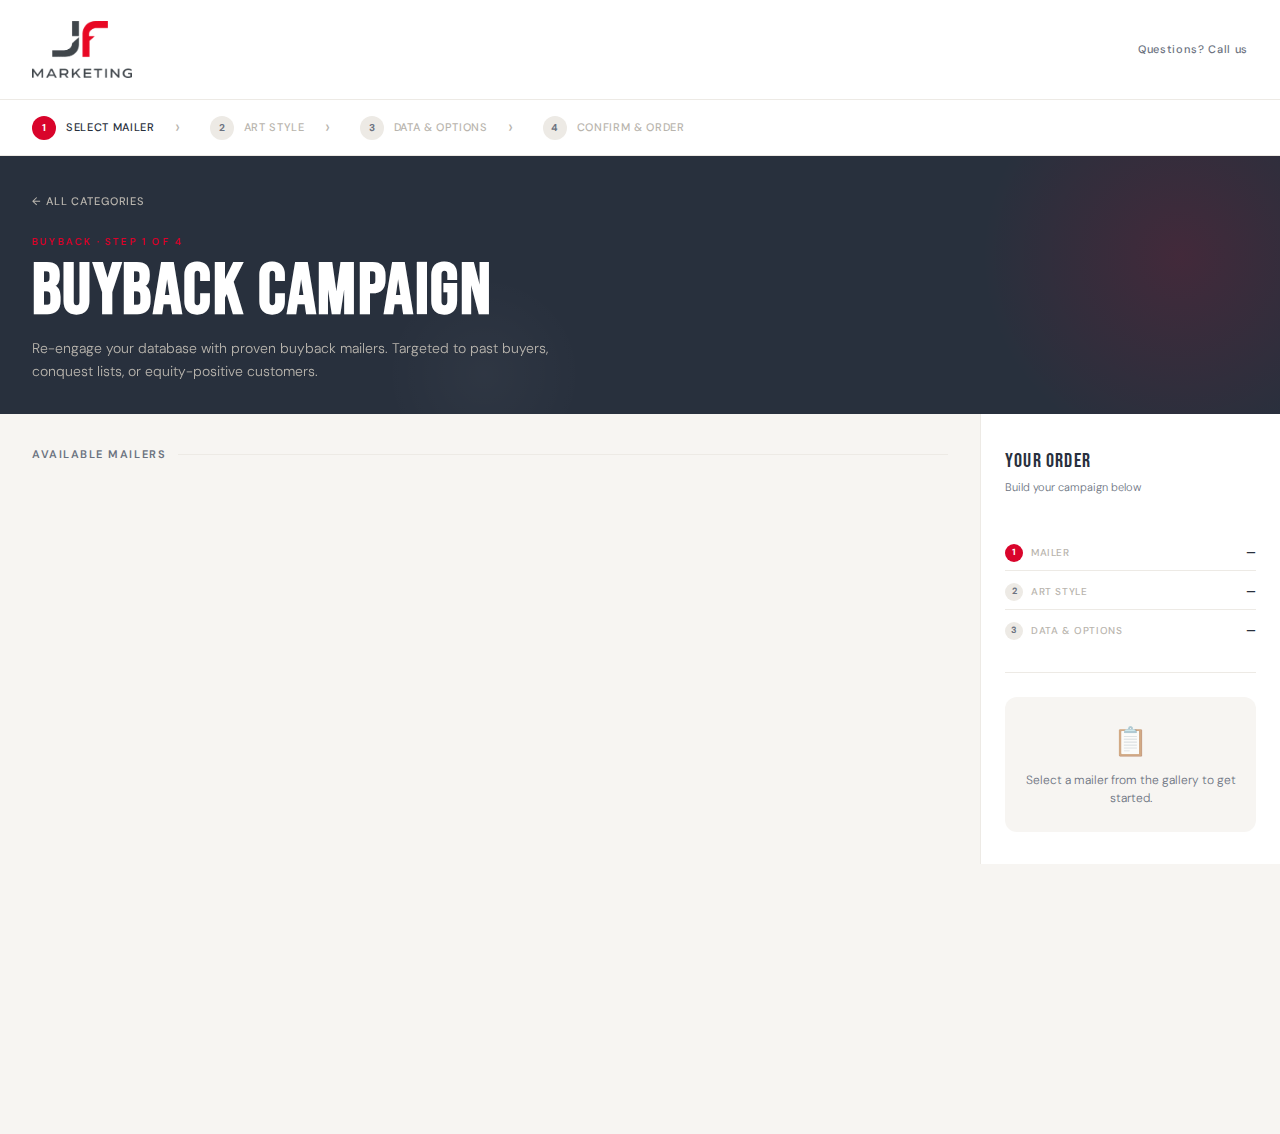
<file: mailer-gallery.html>
<!DOCTYPE html>
<html lang="en">
<head>
  <meta charset="UTF-8">
  <meta name="viewport" content="width=device-width, initial-scale=1.0">
  <title>Select a Mailer — J Franco Marketing</title>
  <link rel="stylesheet" href="./css/base.css">
  <link rel="stylesheet" href="./css/layout.css">
  <link rel="stylesheet" href="./css/components.css">
  <link rel="stylesheet" href="./css/summary.css">
  <link rel="stylesheet" href="./css/animations.css">
</head>
<body>

<!-- ═══════════════════════════ SITE HEADER ═══ -->
<header class="site-header">
  <a href="index.html" class="site-logo">
    <img src="./images/logo-tiny.png" alt="J Franco Marketing">
  </a>
  <div class="site-header__right">
    <span class="site-header__contact t-body-xs text-muted">Questions? Call us</span>
  </div>
</header>

<!-- ═══════════════════════════ PROGRESS BAR ═══ -->
<nav class="progress-bar">
  <div class="progress-bar__inner">
    <div class="progress-step progress-step--active">
      <span class="progress-step__num">1</span>
      <span class="progress-step__label">Select Mailer</span>
    </div>
    <div class="progress-step">
      <span class="progress-step__num">2</span>
      <span class="progress-step__label">Art Style</span>
    </div>
    <div class="progress-step">
      <span class="progress-step__num">3</span>
      <span class="progress-step__label">Data & Options</span>
    </div>
    <div class="progress-step">
      <span class="progress-step__num">4</span>
      <span class="progress-step__label">Confirm & Order</span>
    </div>
  </div>
</nav>

<!-- ═══════════════════════════ PAGE HEADER ═══ -->
<div class="page-header">
  <div class="page-header__inner">
    <a href="index.html" class="page-header__back">← All Categories</a>
    <p class="t-eyebrow page-header__eyebrow" id="cat-eyebrow">Category</p>
    <h1 class="t-display t-display--lg page-header__title" id="cat-title">Select a Mailer</h1>
    <p class="t-body page-header__sub" id="cat-sub">Choose the mailer format for your campaign.</p>
  </div>
</div>

<!-- ═══════════════════════════ PAGE BODY ═══ -->
<div class="page-body">

  <!-- Gallery -->
  <section class="gallery-section anim-fade-up">
    <div class="gallery-section__heading">
      <span class="t-label text-muted">Available Mailers</span>
    </div>
    <div class="gallery-grid stagger-children" id="mailer-grid">
      <!-- Tiles injected by JS -->
    </div>
  </section>

  <!-- Order Summary -->
  <aside class="order-summary">
    <div class="order-summary__header">
      <div class="order-summary__title">
        Your Order
        <span class="order-summary__count" id="summary-count" style="display:none">0</span>
      </div>
      <p class="order-summary__sub">Build your campaign below</p>
    </div>

    <!-- Step tracker -->
    <div class="summary-steps">
      <div class="summary-step-row active" id="step-row-1">
        <span class="summary-step-row__num active">1</span>
        <span class="summary-step-row__label">Mailer</span>
        <span class="summary-step-row__value" id="step-val-1">—</span>
      </div>
      <div class="summary-step-row" id="step-row-2">
        <span class="summary-step-row__num">2</span>
        <span class="summary-step-row__label">Art Style</span>
        <span class="summary-step-row__value">—</span>
      </div>
      <div class="summary-step-row" id="step-row-3">
        <span class="summary-step-row__num">3</span>
        <span class="summary-step-row__label">Data & Options</span>
        <span class="summary-step-row__value">—</span>
      </div>
    </div>

    <div class="section-divider"></div>

    <!-- Items -->
    <div class="order-summary__items" id="summary-items">
      <div class="order-summary__empty" id="summary-empty">
        <div class="order-summary__empty-icon">📋</div>
        <p>Select a mailer from the gallery to get started.</p>
      </div>
    </div>

    <!-- Footer CTA -->
    <div class="order-summary__footer" id="summary-footer" style="display:none">
      <div class="order-summary__total-row">
        <span class="order-summary__total-label">Mailer Base</span>
        <span class="order-summary__total-value" id="summary-total">$0</span>
      </div>
      <button class="btn btn--primary btn--lg btn--full" id="next-btn" onclick="goNext()" disabled>
        Next: Choose Art Style →
      </button>
      <p class="order-summary__cta-note">You'll add data options & finalize pricing in the next steps.</p>
    </div>
  </aside>

</div>
<!-- /page-body -->

<script>
  // ─── Mailer Data by Category ───
  const CATEGORIES = {
    buyback: {
      label: 'Buyback Campaign',
      eyebrow: 'Buyback · Step 1 of 4',
      sub: 'Re-engage your database with proven buyback mailers. Targeted to past buyers, conquest lists, or equity-positive customers.',
      mailers: [
        { id: 'bb1', name: 'Equity Advantage',    desc: 'Targets customers with positive equity. Premium card-stock, personalized vehicle line.', price: 1249, icon: '🚗' },
        { id: 'bb2', name: 'Trade-Up Plus',        desc: 'Conquest and buyback hybrid — great for multi-vehicle households with upgrade intent.', price: 899,  icon: '🔄' },
        { id: 'bb3', name: 'VIP Buyback Letter',   desc: 'High-response letter format with personal dealer signature and exclusive offer code.',  price: 699,  icon: '✉️' },
        { id: 'bb4', name: 'Postcard Blitz',       desc: '6×9 postcard, bold design, great for saturation-style buyback runs.',                   price: 549,  icon: '📮' },
      ]
    },
    credit: {
      label: 'Credit Campaign',
      eyebrow: 'Credit · Step 1 of 4',
      sub: 'Pre-approved and pre-qualified credit mailers that convert. Compliance-ready messaging with high open rates.',
      mailers: [
        { id: 'cr1', name: 'Pre-Approval Gold',   desc: 'Gold envelope + letter with pre-approval certificate. Highest open rates in portfolio.', price: 1399, icon: '🥇' },
        { id: 'cr2', name: 'Check Mailer',         desc: 'Live check-style mailer for high urgency response. Proven performer for subprime.',    price: 1099, icon: '💰' },
        { id: 'cr3', name: 'Soft Pull Notice',     desc: 'Soft pull credit notification letter — compliant, high-trust design with bureau badge.', price: 799, icon: '🔍' },
        { id: 'cr4', name: 'Credit Rebuild Card',  desc: 'Targets credit rebuilders. Includes QR to soft-pull application landing page.',        price: 649,  icon: '📈' },
        { id: 'cr5', name: 'First-Time Buyer Kit', desc: 'Multi-piece kit for FTBs: letter + postcard + brochure insert. High perceived value.',  price: 1599, icon: '🏆' },
      ]
    },
    bk: {
      label: 'BK Campaign',
      eyebrow: 'Bankruptcy · Step 1 of 4',
      sub: 'Reach bankruptcy-coded households with empathetic, compliance-ready messaging that drives action.',
      mailers: [
        { id: 'bk1', name: 'Fresh Start Letter',   desc: 'Chapter 7 & 13 targeting. Warm, empathetic copy with clear financing path forward.',   price: 949,  icon: '🌱' },
        { id: 'bk2', name: 'Second Chance Card',   desc: 'Oversized postcard with bold "Second Chance" messaging. Perfect for discharged filers.', price: 749, icon: '🔑' },
        { id: 'bk3', name: 'Discharged & Ready',   desc: 'Targets post-discharge BK with time-sensitive offer. Urgency-focused copy.',            price: 849,  icon: '⏱️' },
        { id: 'bk4', name: 'BK Conquest Plus',     desc: 'Conquest lists around your BK customers — adjacent credit profiles in your market.',    price: 1099, icon: '📍' },
      ]
    },
    saturation: {
      label: 'Saturation Campaign',
      eyebrow: 'Saturation · Step 1 of 4',
      sub: 'Blanket entire zip codes or carrier routes with high-volume mailers. Maximum reach, minimum cost per piece.',
      mailers: [
        { id: 'sat1', name: 'EDDM Postcard — Standard',  desc: '6.5×9 every-door direct mail postcard. Great for event-driven and clearance campaigns.', price: 399,  icon: '📬' },
        { id: 'sat2', name: 'EDDM Postcard — Oversized', desc: '8.5×11 jumbo postcard. Stands out in the mailbox. Ideal for grand openings.',           price: 549,  icon: '📰' },
        { id: 'sat3', name: 'Neighborhood Dominator',    desc: 'Full saturation bundle: EDDM + follow-up to movers and new homeowners.',                 price: 899,  icon: '🏘️' },
        { id: 'sat4', name: 'Event Blitz',               desc: 'Time-sensitive saturation for tent events, holidays, or end-of-month pushes.',           price: 649,  icon: '🎪' },
        { id: 'sat5', name: 'Zip Code Conquest',         desc: 'Hand-pick up to 10 zip codes. Data-matched for income and vehicle ownership.',           price: 1149, icon: '🗺️' },
      ]
    },
    'email-only': {
      label: 'Email-Only Campaign',
      eyebrow: 'Email Only · Step 1 of 4',
      sub: 'Data-driven digital campaigns delivered to verified inboxes. No print, no postage — just results.',
      mailers: [
        { id: 'em1', name: 'Conquest Email Blast',    desc: '50K–100K verified consumer emails in your target market. Deploy in 24–48 hours.',        price: 699,  icon: '⚡' },
        { id: 'em2', name: 'In-Market Email Series',  desc: '3-email drip targeting in-market shoppers. Auto-sequenced, personalized subject lines.',  price: 999,  icon: '📨' },
        { id: 'em3', name: 'BDC Lead Match Email',    desc: 'Upload your BDC CRM list — we match & deploy to verified email addresses on file.',       price: 849,  icon: '🔗' },
        { id: 'em4', name: 'Retargeting Email Drop',  desc: 'Website visitor retargeting via email. Cookie-matched list appended with email.',         price: 1199, icon: '🎯' },
      ]
    }
  };

  // ─── Init ───
  const params  = new URLSearchParams(window.location.search);
  const catKey  = params.get('cat') || 'buyback';
  const catData = CATEGORIES[catKey] || CATEGORIES.buyback;

  let selectedMailer = null;

  // Restore from sessionStorage if coming back
  const saved = sessionStorage.getItem('order');
  if (saved) {
    const order = JSON.parse(saved);
    if (order.mailer && order.category === catKey) {
      selectedMailer = order.mailer;
    }
  }

  // Populate page header
  document.getElementById('cat-eyebrow').textContent = catData.eyebrow;
  document.getElementById('cat-title').textContent   = catData.label;
  document.getElementById('cat-sub').textContent     = catData.sub;

  // Render tiles
  function renderTiles() {
    const grid = document.getElementById('mailer-grid');
    grid.innerHTML = catData.mailers.map(m => {
      const sel = selectedMailer && selectedMailer.id === m.id;
      return `
        <div class="mailer-tile${sel ? ' is-selected' : ''}" id="tile-${m.id}" onclick="selectMailer('${m.id}')">
          <span class="tile-badge">✓ Selected</span>
          <div class="tile-img-placeholder">
            <span>${m.icon}</span>
            <!--
              IMAGE PLACEMENT:
              Replace tile-img-placeholder div with:
              <img src="../assets/mailers/${m.id}.jpg" alt="${m.name}" class="tile-img">
            -->
          </div>
          <div class="tile-body">
            <div class="tile-name">${m.name}</div>
            <div class="tile-desc">${m.desc}</div>
            <div class="tile-footer">
              <div class="tile-price">
                <div class="tile-price__label">Base Price</div>
                <div class="tile-price__value">$${m.price.toLocaleString()}</div>
                <div class="tile-price__unit">per campaign</div>
              </div>
              <button class="btn btn--dark btn--sm" onclick="selectMailer('${m.id}'); event.stopPropagation()">
                Select This Mailer
              </button>
            </div>
          </div>
        </div>
      `;
    }).join('');
  }

  function selectMailer(id) {
    const mailer = catData.mailers.find(m => m.id === id);
    if (!mailer) return;

    selectedMailer = mailer;

    // Update tiles
    document.querySelectorAll('.mailer-tile').forEach(t => t.classList.remove('is-selected'));
    document.getElementById(`tile-${id}`).classList.add('is-selected');

    updateSummary();
  }

  function updateSummary() {
    const hasSelection = !!selectedMailer;

    document.getElementById('summary-empty').style.display   = hasSelection ? 'none'  : 'block';
    document.getElementById('summary-footer').style.display  = hasSelection ? 'block' : 'none';

    if (hasSelection) {
      document.getElementById('summary-total').textContent = `$${selectedMailer.price.toLocaleString()}`;
      document.getElementById('step-val-1').textContent    = selectedMailer.name;
      document.getElementById('next-btn').removeAttribute('disabled');
    } else {
      document.getElementById('next-btn').setAttribute('disabled', true);
    }
  }

  function goNext() {
    if (!selectedMailer) return;

    // Persist to sessionStorage
    const existing = sessionStorage.getItem('order');
    const order    = existing ? JSON.parse(existing) : {};
    order.category      = catKey;
    order.categoryLabel = catData.label;
    order.mailer        = selectedMailer;
    // Clear downstream selections when mailer changes
    delete order.artStyle;
    delete order.dataOption;
    sessionStorage.setItem('order', JSON.stringify(order));

    window.location.href = 'art-style.html';
  }

  // ─── Run ───
  renderTiles();
  updateSummary();
</script>

</body>
</html>
</file>
<file: css/layout.css>
/* ═══════════════════════════════════════════════════════
   layout.css — Site Header, Page Zones, Grid, Progress
   J Franco Marketing
═══════════════════════════════════════════════════════ */

/* ─── Site Header (top bar across all inner pages) ─── */
.site-header {
  background: var(--white);
  border-bottom: 1px solid var(--grey-soft);
  padding: 0 var(--space-lg);
  height: 100px;
  display: flex;
  align-items: center;
  justify-content: space-between;
  position: sticky;
  top: 0;
  z-index: 100;
}

.site-logo {
  display: flex;
  align-items: center;
  justify-content: center;
}

.site-logo img {
  width: 100px;
  height: 100px;
  border-radius: var(--radius);
  object-fit: contain;
}

.site-header__right {
  display: flex;
  align-items: center;
  gap: var(--space-md);
}

.site-header__contact {
  font-size: 11px;
  font-weight: 500;
  letter-spacing: 0.06em;
  color: var(--grey-text);
}

/* ─── Progress Bar ─── */
.progress-bar {
  background: var(--white);
  border-bottom: 1px solid var(--grey-soft);
  padding: 0 var(--space-lg);
}

.progress-bar__inner {
  display: flex;
  align-items: stretch;
  max-width: 100%;
  overflow-x: auto;
  gap: 0;
}

.progress-step {
  display: flex;
  align-items: center;
  gap: 10px;
  padding: 14px 20px 14px 0;
  position: relative;
  flex-shrink: 0;
}

.progress-step + .progress-step::before {
  content: '›';
  color: var(--grey-mid);
  font-size: 18px;
  margin-right: 20px;
  flex-shrink: 0;
}

.progress-step__num {
  width: 24px;
  height: 24px;
  border-radius: 50%;
  display: flex;
  align-items: center;
  justify-content: center;
  font-size: 10px;
  font-weight: 700;
  flex-shrink: 0;
  background: var(--grey-soft);
  color: var(--grey-text);
  transition: background var(--ease), color var(--ease);
}

.progress-step__label {
  font-size: 11px;
  font-weight: 500;
  letter-spacing: 0.06em;
  text-transform: uppercase;
  color: var(--grey-mid);
  transition: color var(--ease);
  white-space: nowrap;
}

.progress-step--active .progress-step__num {
  background: var(--red);
  color: var(--white);
}

.progress-step--active .progress-step__label {
  color: var(--dark);
}

.progress-step--done .progress-step__num {
  background: var(--dark);
  color: var(--white);
}

.progress-step--done .progress-step__label {
  color: var(--grey-text);
}

/* ─── Page Header (dark hero band on inner pages) ─── */
.page-header {
  background: var(--dark);
  padding: var(--space-lg) var(--space-lg) var(--space-lg);
  position: relative;
  overflow: hidden;
}

.page-header::before {
  content: '';
  position: absolute;
  top: -100px; right: -100px;
  width: 400px; height: 400px;
  border-radius: 50%;
  background: radial-gradient(circle, var(--red-mid) 0%, transparent 70%);
  pointer-events: none;
}

.page-header::after {
  content: '';
  position: absolute;
  bottom: -60px; left: 30%;
  width: 200px; height: 200px;
  border-radius: 50%;
  background: radial-gradient(circle, rgba(255,255,255,0.03) 0%, transparent 70%);
  pointer-events: none;
}

.page-header__inner {
  position: relative;
  z-index: 1;
  max-width: 700px;
}

.page-header__back {
  display: inline-flex;
  align-items: center;
  gap: 8px;
  font-size: 11px;
  font-weight: 500;
  letter-spacing: 0.08em;
  text-transform: uppercase;
  color: var(--grey-mid);
  background: none;
  border: none;
  cursor: pointer;
  padding: 0;
  margin-bottom: var(--space-md);
  transition: color var(--ease);
  text-decoration: none;
}

.page-header__back:hover { color: var(--white); }

.page-header__eyebrow {
  margin-bottom: 10px;
}

.page-header__title {
  color: var(--white);
  margin-bottom: 12px;
}

.page-header__title em {
  color: var(--red);
  font-style: normal;
}

.page-header__sub {
  color: var(--grey-mid);
  max-width: 520px;
}

/* ─── Two-Column Page Body ─── */
.page-body {
  display: grid;
  grid-template-columns: 1fr 300px;
  min-height: calc(100vh - 180px);
  align-items: start;
}

@media (max-width: 900px) {
  .page-body {
    grid-template-columns: 1fr;
  }
}

/* ─── Gallery Section (left column) ─── */
.gallery-section {
  padding: var(--space-lg);
  background: var(--light);
}

.gallery-section__heading {
  display: flex;
  align-items: center;
  gap: 12px;
  margin-bottom: var(--space-md);
}

.gallery-section__heading::after {
  content: '';
  flex: 1;
  height: 1px;
  background: var(--grey-soft);
}

.gallery-grid {
  display: grid;
  grid-template-columns: repeat(auto-fill, minmax(260px, 1fr));
  gap: 18px;
}

.gallery-grid--art {
  grid-template-columns: repeat(auto-fill, minmax(220px, 1fr));
}

.gallery-grid--data {
  grid-template-columns: 1fr;
  max-width: 680px;
}

/* ─── Landing Page Layout ─── */
.landing {
  min-height: 100vh;
  display: flex;
  flex-direction: column;
  align-items: center;
  justify-content: center;
  padding: var(--space-2xl) var(--space-md);
  position: relative;
  overflow: hidden;
}

.landing::before {
  content: '';
  position: absolute;
  top: -120px; right: -120px;
  width: 480px; height: 480px;
  border-radius: 50%;
  background: radial-gradient(circle, var(--red-soft) 0%, transparent 70%);
  pointer-events: none;
}

.landing::after {
  content: '';
  position: absolute;
  bottom: -80px; left: -80px;
  width: 360px; height: 360px;
  border-radius: 50%;
  background: radial-gradient(circle, rgba(40,48,61,0.05) 0%, transparent 70%);
  pointer-events: none;
}

.landing__inner {
  position: relative;
  z-index: 1;
  text-align: center;
  width: 100%;
  max-width: 960px;
}

.landing__logo {
  display: flex;
  align-items: center;
  justify-content: center;
}

.landing__logo-img {
  width: 200px;
  height: 200px;
  border-radius: var(--radius);
  object-fit: contain;
}

.landing__logo-img--placeholder {
  width: 52px;
  height: 52px;
  border-radius: var(--radius);
  background: var(--dark);
  display: flex;
  align-items: center;
  justify-content: center;
  font-family: var(--font-display);
  font-size: 22px;
  color: var(--white);
  letter-spacing: 0.04em;
  flex-shrink: 0;
}

.landing__logo-name {
  font-family: var(--font-display);
  font-size: 28px;
  letter-spacing: 0.06em;
  color: var(--dark);
  text-align: left;
  line-height: 1;
}

.landing__logo-name span {
  color: var(--red);
}

.landing__eyebrow {
  margin-bottom: var(--space-sm);
}

.landing__title {
  color: var(--dark);
  margin-bottom: var(--space-sm);
}

.landing__title em {
  color: var(--red);
  font-style: normal;
}

.landing__sub {
  color: var(--grey-text);
  max-width: 420px;
  margin: 0 auto var(--space-xl);
}

.category-grid {
  display: grid;
  grid-template-columns: repeat(auto-fit, minmax(180px, 1fr));
  gap: 14px;
  width: 100%;
}

/* ─── Confirm Page Layout ─── */
.confirm-layout {
  min-height: 100vh;
  display: flex;
  flex-direction: column;
  align-items: center;
  justify-content: flex-start;
  padding: var(--space-xl) var(--space-md);
}

.confirm-layout__inner {
  width: 100%;
  max-width: 680px;
}
</file>
<file: css/components.css>
/* ═══════════════════════════════════════════════════════
   components.css — Cards, Tiles, Buttons, Badges, Forms
═══════════════════════════════════════════════════════ */

/* ─── Category Card — Hero treatment ─── */
.cat-card {
    background: var(--white);
    border: 1.5px solid var(--grey-soft);
    border-radius: var(--radius-lg);
    padding: 30px 24px 26px;
    cursor: pointer;
    transition: border-color var(--ease), box-shadow var(--ease), transform var(--ease);
    text-align: left;
    position: relative;
    overflow: hidden;
    display: block;
    text-decoration: none;
    color: inherit;
}
.cat-card:hover {
    border-color: var(--dark-80);
    box-shadow: var(--shadow-lg);
    transform: translateY(-4px);
}
.cat-card__icon-wrap {
    width: 52px;
    height: 52px;
    border-radius: 13px;
    background: var(--grey-soft);
    display: flex;
    align-items: center;
    justify-content: center;
    margin-bottom: 16px;
    transition: background var(--ease), transform var(--ease);
    position: relative;
    z-index: 1;
}
.cat-card:hover .cat-card__icon-wrap {
    background: var(--red-soft);
    transform: scale(1.08);
}
.cat-card__icon {
    font-size: 24px;
    display: block;
    line-height: 1;
}
.cat-card__arrow {
    position: absolute;
    top: 35px;
    right: 18px;
    width: 28px;
    height: 28px;
    background: var(--grey-soft);
    border-radius: 50%;
    display: flex;
    align-items: center;
    justify-content: center;
    font-size: 13px;
    transition: background var(--ease), color var(--ease), transform var(--ease);
    color: var(--grey-text);
    z-index: 1;
}

.cat-card__label {
    font-family: var(--font-display);
    font-size: 26px;
    letter-spacing: 0.04em;
    color: var(--dark);
    margin-bottom: 12px;
    position: relative;
    z-index: 1;
    text-align: center;
}
.cat-card__desc {
    font-size: 12px;
    font-weight: 300;
    color: var(--grey-text);
    line-height: 1.55;
    position: relative;
    z-index: 1;
    text-align: center;
}

/* ─── Featured Card Variant ─── */
.cat-card--featured {
    border-color: var(--red-border);
    background: linear-gradient(135deg, var(--white) 60%, var(--red-soft) 100%);
    padding: 28px 26px;
    text-align: left;
}
.cat-card--featured::before {
    content: '';
    position: absolute;
    top: 0;
    left: 0;
    right: 0;
    height: 4px;
    background: var(--red);
    transform: scaleX(0);
    transform-origin: left;
    transition: transform 0.3s cubic-bezier(0.4, 0, 0.2, 1);
    transform: scaleX(1);
}
.cat-card--featured::after {
    content: '';
    position: absolute;
    inset: 0;
    background: radial-gradient(ellipse at top left, var(--red-soft) 0%, transparent 65%);
    opacity: 0;
    transition: opacity 0.35s ease;
    pointer-events: none;
    
}
.cat-card--featured:hover::before {
    transform: scaleX(1);
}
.cat-card--featured:hover::after {
    opacity: 1;
}
.cat-card--featured:hover {
    border-color: var(--red-border);
    box-shadow: var(--shadow-lg);
    transform: translateY(-4px);
}

.cat-card--featured:hover .cat-card__arrow {
    background: var(--red);
    color: var(--white);
    transform: translate(2px, -2px);
}

.cat-card--featured .cat-card__icon-wrap {
    background: var(--red-soft);
}
.cat-card--featured .cat-card__eyebrow {
    font-family: var(--font-display);
    font-size: 10px;
    letter-spacing: 0.12em;
    text-transform: uppercase;
    color: var(--red);
    margin-bottom: 4px;
}
.cat-card--featured .cat-card__label {
    font-size: 24px;
    margin-bottom: 8px;
}
.cat-card--featured .cat-card__desc {
    font-size: 15px;
}
.cat-card--featured:hover {
    box-shadow: var(--shadow-lg);
    transform: translateY(-3px);
}

/* ─── Mailer Tile (Step 1 Gallery) ─── */
.mailer-tile {
    background: var(--white);
    border-radius: var(--radius-lg);
    border: 1.5px solid var(--grey-soft);
    overflow: hidden;
    transition: box-shadow var(--ease), transform var(--ease), border-color var(--ease);
    cursor: pointer;
    position: relative;
    aspect-ratio: 1/1;
    display: flex;
    flex-direction: column;
}

.mailer-tile:hover {
    box-shadow: var(--shadow-lg);
    transform: translateY(-2px);
    border-color: var(--red-border);
}

.mailer-tile.is-selected {
    border-color: var(--red);
    box-shadow: 0 0 0 3px var(--red-soft), var(--shadow-lg);
}

/* ─── Art Style Tile (Step 2) ─── */
.art-tile {
    background: var(--white);
    border-radius: var(--radius-lg);
    border: 1.5px solid var(--grey-soft);
    overflow: hidden;
    cursor: pointer;
    transition: box-shadow var(--ease), transform var(--ease), border-color var(--ease);
    position: relative;
    aspect-ratio: 1/1;
    display: flex;
    flex-direction: column;
}

.art-tile:hover {
    box-shadow: var(--shadow-lg);
    transform: translateY(-2px);
    border-color: var(--red-border);
}

.art-tile.is-selected {
    border-color: var(--red);
    box-shadow: 0 0 0 3px var(--red-soft), var(--shadow-lg);
}

.art-tile__preview {
    width: 100%;
    height: 180px;
    position: relative;
    overflow: hidden;
}

.art-tile__badge {
    position: absolute;
    top: 10px;
    right: 10px;
    background: var(--red);
    color: var(--white);
    font-size: 8px;
    font-weight: 700;
    letter-spacing: 0.12em;
    text-transform: uppercase;
    padding: 3px 9px;
    border-radius: var(--radius-pill);
    opacity: 0;
    transform: scale(0.7);
    transition: opacity var(--ease), transform var(--ease-spring);
    z-index: 2;
}

.art-tile.is-selected .art-tile__badge,
.mailer-tile.is-selected .tile-badge {
    opacity: 1;
    transform: scale(1);
}

.art-tile__body {
    padding: 16px;
}

.art-tile__name {
    font-family: var(--font-display);
    font-size: 18px;
    letter-spacing: 0.04em;
    color: var(--dark);
    margin-bottom: 4px;
}

.art-tile__desc {
    font-size: 11px;
    font-weight: 300;
    color: var(--grey-text);
    line-height: 1.5;
    margin-bottom: 12px;
}

.art-tile__tags {
    display: flex;
    flex-wrap: wrap;
    gap: 5px;
}

/* ─── Data Option Row (Step 3) ─── */
.data-option {
    background: var(--white);
    border-radius: var(--radius-lg);
    border: 1.5px solid var(--grey-soft);
    padding: 22px var(--space-md);
    cursor: pointer;
    transition: border-color var(--ease), box-shadow var(--ease);
    display: grid;
    grid-template-columns: 1fr auto;
    align-items: center;
    gap: var(--space-md);
    position: relative;
}

.data-option:hover {
    border-color: var(--red-border);
    box-shadow: var(--shadow);
}

.data-option.is-selected {
    border-color: var(--red);
    background: rgba(217, 4, 43, 0.02);
    box-shadow: 0 0 0 3px var(--red-soft);
}

.data-option__left {
    display: flex;
    align-items: flex-start;
    gap: 14px;
}

.data-option__icon {
    font-size: 24px;
    flex-shrink: 0;
    margin-top: 2px;
}

.data-option__info {}

.data-option__name {
    font-family: var(--font-display);
    font-size: 19px;
    letter-spacing: 0.04em;
    color: var(--dark);
    margin-bottom: 4px;
}

.data-option__desc {
    font-size: 12px;
    font-weight: 300;
    color: var(--grey-text);
    line-height: 1.55;
}

.data-option__right {
    text-align: right;
    flex-shrink: 0;
}

.data-option__price {
    font-family: var(--font-display);
    font-size: 24px;
    color: var(--dark);
    letter-spacing: 0.02em;
}

.data-option__price-note {
    font-size: 10px;
    color: var(--grey-text);
}

.data-option__check {
    width: 22px;
    height: 22px;
    border-radius: 50%;
    border: 2px solid var(--grey-soft);
    display: flex;
    align-items: center;
    justify-content: center;
    margin-top: 6px;
    margin-left: auto;
    transition: background var(--ease), border-color var(--ease);
    font-size: 11px;
    color: transparent;
}

.data-option.is-selected .data-option__check {
    background: var(--red);
    border-color: var(--red);
    color: var(--white);
}

/* ─── Tile Shared Elements ─── */
.tile-badge {
    position: absolute;
    top: 10px;
    right: 10px;
    background: var(--red);
    color: var(--white);
    font-size: 8px;
    font-weight: 700;
    letter-spacing: 0.12em;
    text-transform: uppercase;
    padding: 3px 9px;
    border-radius: var(--radius-pill);
    opacity: 0;
    transform: scale(0.7);
    transition: opacity var(--ease), transform var(--ease-spring);
    z-index: 2;
}

.tile-img {
    width: 100%;
    flex-grow: 1;
    min-height: 0;
    overflow: hidden;
    background-color: rgb(67, 67, 117);
}
.tile-img img {
    width: 100%;
    /*max-height: 100%;*/
    object-fit: cover;
}

.tile-img canvas {
    width: 100%;
    height: 100%;
    object-fit: cover; /* yes — this works on canvas */
    display: block;
}

.tile-img-placeholder {
    width: 100%;
    height: 155px;
    background: linear-gradient(135deg, var(--grey-soft) 0%, #ddd9d3 100%);
    display: flex;
    align-items: center;
    justify-content: center;
    font-size: 32px;
    color: var(--grey-mid);
    position: relative;
    overflow: hidden;
}

.tile-img-placeholder::before {
    content: '';
    position: absolute;
    inset: 0;
    background: repeating-linear-gradient(45deg,
            transparent,
            transparent 10px,
            rgba(255, 255, 255, 0.25) 10px,
            rgba(255, 255, 255, 0.25) 20px);
}

.tile-img-placeholder span {
    position: relative;
    z-index: 1;
}

.tile-body {
    padding: 18px;
}

.tile-name {
    font-family: var(--font-display);
    font-size: 19px;
    letter-spacing: 0.04em;
    color: var(--dark);
    margin-bottom: 5px;
}

.tile-desc {
    font-size: 11px;
    font-weight: 300;
    color: var(--grey-text);
    line-height: 1.55;
    margin-bottom: 14px;
}

.tile-footer {
    display: flex;
    align-items: center;
    gap: 10px;
    flex-wrap: wrap;
}

.tile-price {
    flex-grow: 1;
}

.tile-price__label {
    font-size: 8px;
    font-weight: 600;
    letter-spacing: 0.14em;
    text-transform: uppercase;
    color: var(--grey-mid);
}

.tile-price__value {
    font-family: var(--font-display);
    font-size: 24px;
    color: var(--dark);
    letter-spacing: 0.02em;
    line-height: 1.1;
}

.tile-price__unit {
    font-size: 9px;
    font-weight: 400;
    color: var(--grey-text);
}

/* ─── Buttons ─── */
.btn {
    display: inline-flex;
    align-items: center;
    justify-content: center;
    gap: 8px;
    border-radius: var(--radius);
    font-family: var(--font-body);
    font-weight: 600;
    letter-spacing: 0.08em;
    text-transform: uppercase;
    cursor: pointer;
    border: none;
    transition: background var(--ease), transform var(--ease), box-shadow var(--ease), color var(--ease);
    text-decoration: none;
}

.btn--sm {
    font-size: 10px;
    padding: 8px 14px;
}

.btn--md {
    font-size: 11px;
    padding: 11px 20px;
}

.btn--lg {
    font-size: 12px;
    padding: 15px 28px;
}

.btn--full {
    width: 100%;
}

.btn--primary {
    background: var(--red);
    color: var(--white);
}

.btn--primary:hover {
    background: var(--red-hover);
    transform: translateY(-1px);
    box-shadow: var(--shadow-red);
}

.btn--dark {
    background: var(--dark);
    color: var(--white);
}

.btn--dark:hover {
    background: var(--red);
    transform: scale(1.02);
}

.btn--ghost {
    background: transparent;
    color: var(--dark);
    border: 1.5px solid var(--grey-soft);
}

.btn--ghost:hover {
    border-color: var(--dark);
    background: var(--dark);
    color: var(--white);
}

.btn:disabled,
.btn[disabled] {
    background: var(--grey-mid);
    color: var(--white);
    cursor: not-allowed;
    transform: none;
    box-shadow: none;
}

/* ─── Badges / Tags ─── */
.badge {
    display: inline-flex;
    align-items: center;
    padding: 3px 10px;
    border-radius: var(--radius-pill);
    font-size: 9px;
    font-weight: 700;
    letter-spacing: 0.1em;
    text-transform: uppercase;
}

.badge--red {
    background: var(--red-soft);
    color: var(--red);
}

.badge--dark {
    background: rgba(40, 48, 61, 0.08);
    color: var(--dark);
}

.badge--grey {
    background: var(--grey-soft);
    color: var(--grey-text);
}

/* ─── Form Elements ─── */
.form-group {
    display: flex;
    flex-direction: column;
    gap: 6px;
}

.form-label {
    font-size: 11px;
    font-weight: 600;
    letter-spacing: 0.08em;
    text-transform: uppercase;
    color: var(--dark);
}

.form-input,
.form-select,
.form-textarea {
    background: var(--white);
    border: 1.5px solid var(--grey-soft);
    border-radius: var(--radius);
    padding: 12px 16px;
    font-family: var(--font-body);
    font-size: 14px;
    color: var(--dark);
    outline: none;
    transition: border-color var(--ease), box-shadow var(--ease);
    width: 100%;
}

.form-input:focus,
.form-select:focus,
.form-textarea:focus {
    border-color: var(--red);
    box-shadow: 0 0 0 3px var(--red-soft);
}

.form-input::placeholder,
.form-textarea::placeholder {
    color: var(--grey-mid);
}

.form-textarea {
    resize: vertical;
    min-height: 100px;
}

.form-select {
    appearance: none;
    cursor: pointer;
    background-image: url("data:image/svg+xml,%3Csvg xmlns='http://www.w3.org/2000/svg' width='12' height='8' viewBox='0 0 12 8'%3E%3Cpath d='M1 1l5 5 5-5' stroke='%236b7280' stroke-width='1.5' fill='none' stroke-linecap='round'/%3E%3C/svg%3E");
    background-repeat: no-repeat;
    background-position: right 14px center;
    padding-right: 36px;
}

.form-row {
    display: grid;
    grid-template-columns: 1fr 1fr;
    gap: var(--space-sm);
}

@media (max-width: 520px) {
    .form-row {
        grid-template-columns: 1fr;
    }
}

/* ─── Section Divider ─── */
.section-divider {
    height: 1px;
    background: var(--grey-soft);
    margin: var(--space-md) 0;
}

/* ─── Confirmation Card ─── */
.confirm-card {
    background: var(--white);
    border-radius: var(--radius-lg);
    border: 1.5px solid var(--grey-soft);
    overflow: hidden;
    box-shadow: var(--shadow);
    margin-bottom: var(--space-md);
}

.confirm-card__header {
    background: var(--dark);
    padding: 18px var(--space-md);
    display: flex;
    align-items: center;
    justify-content: space-between;
}

.confirm-card__header-title {
    font-family: var(--font-display);
    font-size: 17px;
    letter-spacing: 0.06em;
    color: var(--white);
}

.confirm-card__body {
    padding: var(--space-md);
}

.confirm-line {
    display: flex;
    justify-content: space-between;
    align-items: center;
    padding: 11px 0;
    border-bottom: 1px solid var(--grey-soft);
    gap: 12px;
}

.confirm-line:last-child {
    border-bottom: none;
}

.confirm-line__label {
    font-size: 12px;
    font-weight: 400;
    color: var(--grey-text);
}

.confirm-line__value {
    font-size: 13px;
    font-weight: 600;
    color: var(--dark);
    text-align: right;
}

.confirm-line--total .confirm-line__label {
    font-size: 10px;
    font-weight: 700;
    letter-spacing: 0.14em;
    text-transform: uppercase;
    color: var(--grey-text);
}

.confirm-line--total .confirm-line__value {
    font-family: var(--font-display);
    font-size: 32px;
    color: var(--red);
    letter-spacing: 0.02em;
}

/* ─── Success State ─── */
.success-icon {
    width: 72px;
    height: 72px;
    background: var(--red-soft);
    border-radius: 50%;
    display: flex;
    align-items: center;
    justify-content: center;
    font-size: 30px;
    margin: 0 auto var(--space-md);
}

/* --- PDF Modal --- */
.pdf-modal {
    position: fixed;
    inset: 0;
    background: rgba(0,0,0,0.6);
    display: none;
    align-items: center;
    justify-content: center;
    z-index: 999;
}

.pdf-modal.active {
    display: flex;
}

.pdf-modal__content {
    width: 90%;
    height: 90%;
    background: white;
    position: relative;
    border-radius: 8px;
    overflow: hidden;
    display: flex;
    flex-direction: column;
}

/* close bar */
.pdf-modal__close {
    height: 50px;
    z-index: 2;
    display: flex;
    justify-content: flex-end;
}

.pdf-modal__close button {
    font-size: 25px;
    width: 50px;
}

/* main layout */
.pdf-modal__body {
    flex: 1;
    display: flex;
    min-height: 0; /* IMPORTANT: allows iframe to scroll */
}

/* image */
.pdf-modal__image {
    width: 320px; /* fixed sidebar width instead of % */
    max-width: 35%;
    background: #2b2b2b;
    padding: 12px;
    box-sizing: border-box;
}

.pdf-modal__image img {
    width: 100%;
    height: auto; /* prevents giant stretching */
    display: block;
    border-radius: 6px;
}

/* pdf */
.pdf-modal__body iframe {
    flex: 1;
    width: 100%;
    border: none;
}

/* --- Mobile --- */
@media (max-width: 768px) {
    .pdf-modal__body {
        flex-direction: column;
        flex: 1;
        overflow-y: auto;
    }

    .pdf-modal__image {
        width: 100%;
        max-width: none;
        height: auto;
        padding: 16px;
        display: flex;
        justify-content: center;
        align-items: center;
    }

    .pdf-modal__image img {
        width: auto;
        max-width: 100%;
        max-height: 400px;
        display: block;
        object-fit: contain;
    }

    .pdf-modal__body iframe {
        width: 100%;
        min-height: 65vh;
    }
}
</file>
<file: css/summary.css>
/* ═══════════════════════════════════════════════════════
   summary.css — Persistent Order Summary Sidebar
═══════════════════════════════════════════════════════ */

/* ─── Sidebar Container ─── */
.order-summary {
    background: var(--white);
    border-left: 1px solid var(--grey-soft);
    padding: var(--space-lg) var(--space-md);
    position: sticky;
    top: 156px;
    max-height: 100vh;
    overflow-y: auto;
    display: flex;
    flex-direction: column;
    gap: 0;
}

@media (max-width: 900px) {
    .order-summary {
        border-left: none;
        border-top: 1px solid var(--grey-soft);
        position: static;
        max-height: none;
    }
}

/* ─── Header ─── */
.order-summary__header {
    margin-bottom: var(--space-md);
}

.order-summary__title {
    font-family: var(--font-display);
    font-size: 20px;
    letter-spacing: 0.06em;
    color: var(--dark);
    display: flex;
    align-items: center;
    gap: 8px;
    margin-bottom: 3px;
}

.order-summary__count {
    display: inline-flex;
    align-items: center;
    justify-content: center;
    background: var(--red);
    color: var(--white);
    border-radius: 50%;
    width: 20px;
    height: 20px;
    font-size: 9px;
    font-weight: 700;
    flex-shrink: 0;
    transition: transform var(--ease-spring);
}

.order-summary__count.pop {
    transform: scale(1.3);
}

.order-summary__sub {
    font-size: 11px;
    font-weight: 300;
    color: var(--grey-text);
}

/* ─── Empty State ─── */
.order-summary__empty {
    background: var(--light);
    border-radius: var(--radius);
    padding: 24px 16px;
    text-align: center;
    color: var(--grey-text);
    flex: 1;
}

.order-summary__empty-icon {
    font-size: 28px;
    margin-bottom: 8px;
    opacity: 0.6;
}

.order-summary__empty p {
    font-size: 12px;
    font-weight: 300;
    line-height: 1.55;
}

/* ─── Items List ─── */
.order-summary__items {
    display: flex;
    flex-direction: column;
    gap: 10px;
    flex: 1;
    min-height: 0;
}

/* ─── Individual Item ─── */
.summary-item {
    background: var(--light);
    border-radius: var(--radius);
    padding: 12px 14px;
    border: 1px solid var(--grey-soft);
    animation: summarySlideIn 0.3s ease forwards;
}

@keyframes summarySlideIn {
    from {
        opacity: 0;
        transform: translateX(10px);
    }
    to {
        opacity: 1;
        transform: translateX(0);
    }
}

.summary-item__top {
    display: flex;
    justify-content: space-between;
    align-items: flex-start;
    gap: 8px;
    margin-bottom: 8px;
    padding-bottom: 8px;
    border-bottom: 1px solid var(--grey-soft);
}

.summary-item__name {
    font-size: 12px;
    font-weight: 700;
    color: var(--dark);
    line-height: 1.3;
}

.summary-item__remove {
    background: none;
    border: none;
    cursor: pointer;
    color: var(--grey-mid);
    font-size: 13px;
    padding: 1px;
    transition: color var(--ease);
    line-height: 1;
    flex-shrink: 0;
}

.summary-item__remove:hover {
    color: var(--red);
}

/* ─── Line-item rows ─── */
.summary-item__meta {
    display: flex;
    align-items: baseline;
    justify-content: space-between;
    gap: 8px;
    padding: 3px 0;
}

.summary-item__tag {
    font-size: 11px;
    font-weight: 500;
    color: var(--grey-text);
    white-space: nowrap;
    overflow: hidden;
    text-overflow: ellipsis;
    max-width: 60%;
}

.summary-item__price {
    font-size: 12px;
    font-weight: 700;
    color: var(--dark);
    white-space: nowrap;
    flex-shrink: 0;
    letter-spacing: 0.01em;
}

/* ─── Mini Line Items (art style, data set) ─── */
.summary-item__sub-line {
    font-size: 11px;
    color: var(--grey-text);
    margin-top: 5px;
    padding-top: 5px;
    border-top: 1px solid var(--grey-soft);
    display: flex;
    justify-content: space-between;
}

/* ─── Step Indicators in Summary ─── */
.summary-steps {
    display: flex;
    flex-direction: column;
    gap: 4px;
    margin-top: var(--space-sm);
}

.summary-step-row {
    display: flex;
    align-items: center;
    gap: 8px;
    padding: 8px 0;
    border-bottom: 1px solid var(--grey-soft);
}

.summary-step-row:last-child {
    border-bottom: none;
}

.summary-step-row__num {
    width: 18px;
    height: 18px;
    border-radius: 50%;
    font-size: 9px;
    font-weight: 700;
    display: flex;
    align-items: center;
    justify-content: center;
    flex-shrink: 0;
    background: var(--grey-soft);
    color: var(--grey-text);
}

.summary-step-row__num.done {
    background: var(--dark);
    color: var(--white);
}

.summary-step-row__num.active {
    background: var(--red);
    color: var(--white);
}

.summary-step-row__label {
    font-size: 10px;
    font-weight: 500;
    letter-spacing: 0.06em;
    text-transform: uppercase;
    color: var(--grey-mid);
    flex: 1;
}

.summary-step-row.done .summary-step-row__label {
    color: var(--dark);
}

.summary-step-row__value {
    font-size: 11px;
    font-weight: 600;
    color: var(--dark);
    text-align: right;
    max-width: 100px;
    white-space: nowrap;
    overflow: hidden;
    text-overflow: ellipsis;
}

/* ─── Footer / Totals ─── */
.order-summary__footer {
    margin-top: var(--space-md);
    padding-top: var(--space-md);
    border-top: 1px solid var(--grey-soft);
}

.order-summary__total-row {
    display: flex;
    justify-content: space-between;
    align-items: center;
    margin-bottom: var(--space-sm);
}

.order-summary__total-label {
    font-size: 12px;
    font-weight: 700;
    letter-spacing: 0.14em;
    text-transform: uppercase;
    color: var(--grey-text);
}

.order-summary__total-value {
    font-family: var(--font-display);
    font-size: 20px;
    color: var(--dark);
    letter-spacing: 0.02em;
}

.order-summary__cta-note {
    text-align: center;
    font-size: 9px;
    font-weight: 300;
    color: var(--grey-text);
    line-height: 1.5;
    margin-top: 8px;
}

/* ── Envelope sub-step row ── */
.summary-step-row--sub {
    padding-left: 12px;
    margin-top: -4px;
    opacity: 0.85;
}

.summary-step-row--sub .summary-step-row__label {
    font-size: 0.8rem;
    color: var(--color-muted, #6b7280);
}

.summary-step-row--sub .summary-step-row__value {
    font-size: 0.8rem;
}

.summary-step-row__sub-indicator {
    width: 16px;
    flex-shrink: 0;
    position: relative;
    display: flex;
    align-items: center;
}

.summary-step-row__sub-indicator::before {
    content: '';
    display: block;
    width: 8px;
    height: 8px;
    border-left: 2px solid var(--color-border, #e5e7eb);
    border-bottom: 2px solid var(--color-border, #e5e7eb);
    border-radius: 0 0 0 3px;
    margin-left: 2px;
}


/* ── Sticky mobile next bar ── */
.mobile-next-bar {
    display: none;
    position: fixed;
    bottom: 0;
    left: 0;
    right: 0;
    background: #fff;
    border-top: 2px solid var(--color-primary, #1a56db);
    box-shadow: 0 -4px 24px rgba(0,0,0,0.12);
    padding: 12px 16px;
    z-index: 200;
    transform: translateY(100%);
    transition: transform 0.3s ease;
}

.mobile-next-bar.is-visible {
    transform: translateY(0);
}

.mobile-next-bar__inner {
    display: flex;
    align-items: center;
    justify-content: space-between;
    gap: 12px;
    max-width: 600px;
    margin: 0 auto;
}

.mobile-next-bar__label {
    font-size: 0.7rem;
    text-transform: uppercase;
    letter-spacing: 0.05em;
    color: #6b7280;
    display: block;
}

.mobile-next-bar__name {
    font-weight: 600;
    font-size: 0.9rem;
    color: #111;
}

@media (min-width: 1024px) {
    .mobile-next-bar {
        display: none !important;
    }
}

@media (max-width: 1023px) {
    .mobile-next-bar {
        display: block;
    }
    /* add bottom padding so content isn't hidden behind the bar */
    .page-body {
        padding-bottom: 90px;
    }
}

/* ── Next button pulse on desktop after selection ── */
@keyframes pulse-cta {
    0%   { box-shadow: 0 0 0 0 rgba(26,86,219,0.5); }
    70%  { box-shadow: 0 0 0 10px rgba(26,86,219,0); }
    100% { box-shadow: 0 0 0 0 rgba(26,86,219,0); }
}

#next-btn.pulse {
    animation: pulse-cta 0.6s ease 2;
}
</file>
<file: css/animations.css>
/* ═══════════════════════════════════════════════════════
   animations.css — Keyframes, Transitions, Entry Effects
═══════════════════════════════════════════════════════ */

/* ─── Keyframes ─── */
@keyframes fadeUp {
    from {
        opacity: 0;
        transform: translateY(12px);
    }

    to {
        opacity: 1;
        transform: translateY(0);
    }
}

@keyframes fadeIn {
    from {
        opacity: 0;
    }

    to {
        opacity: 1;
    }
}

@keyframes slideInRight {
    from {
        opacity: 0;
        transform: translateX(16px);
    }

    to {
        opacity: 1;
        transform: translateX(0);
    }
}

@keyframes popIn {
    from {
        opacity: 0;
        transform: scale(0.5);
    }

    to {
        opacity: 1;
        transform: scale(1);
    }
}

@keyframes spinOnce {
    from {
        transform: rotate(0deg);
    }

    to {
        transform: rotate(360deg);
    }
}

@keyframes pulse {

    0%,
    100% {
        opacity: 1;
    }

    50% {
        opacity: 0.5;
    }
}

/* ─── Page Entry ─── */
.anim-fade-up {
    animation: fadeUp 0.4s ease forwards;
}

.anim-fade-in {
    animation: fadeIn 0.35s ease forwards;
}

.anim-slide-right {
    animation: slideInRight 0.35s ease forwards;
}

.anim-pop-in {
    animation: popIn 0.45s cubic-bezier(0.34, 1.56, 0.64, 1) forwards;
}

/* ─── Staggered Grid Children ─── */
.stagger-children>* {
    opacity: 0;
    animation: fadeUp 0.4s ease forwards;
}

.stagger-children>*:nth-child(1) {
    animation-delay: 0.05s;
}

.stagger-children>*:nth-child(2) {
    animation-delay: 0.10s;
}

.stagger-children>*:nth-child(3) {
    animation-delay: 0.15s;
}

.stagger-children>*:nth-child(4) {
    animation-delay: 0.20s;
}

.stagger-children>*:nth-child(5) {
    animation-delay: 0.25s;
}

.stagger-children>*:nth-child(6) {
    animation-delay: 0.30s;
}

/* ─── Hover Lift ─── */
.hover-lift {
    transition: transform var(--ease), box-shadow var(--ease);
}

.hover-lift:hover {
    transform: translateY(-3px);
    box-shadow: var(--shadow-lg);
}
</file>
<file: css/base.css>
/* ═══════════════════════════════════════════════════════
   base.css — Variables, Reset, Typography
═══════════════════════════════════════════════════════ */

@import url('https://fonts.googleapis.com/css2?family=Bebas+Neue&family=DM+Sans:ital,opsz,wght@0,9..40,300;0,9..40,400;0,9..40,500;0,9..40,600;1,9..40,300&display=swap');

/* ─── CSS Custom Properties ─── */
:root {
    /* Brand Colors */
    --red: #D9042B;
    --red-hover: #b5002a;
    --red-soft: rgba(217, 4, 43, 0.08);
    --red-mid: rgba(217, 4, 43, 0.15);
    --red-border: rgba(217, 4, 43, 0.30);

    /* Neutrals */
    --dark: #28303d;
    --dark-80: rgba(40, 48, 61, 0.80);
    --light: #f7f5f2;
    --white: #ffffff;
    --grey-soft: #edeae5;
    --grey-mid: #b8b4ad;
    --grey-text: #6b7280;
    --grey-muted: #9ca3af;

    /* Typography */
    --font-display: 'Bebas Neue', sans-serif;
    --font-body: 'DM Sans', sans-serif;

    /* Shadows */
    --shadow-sm: 0 2px 8px rgba(40, 48, 61, 0.07);
    --shadow: 0 4px 24px rgba(40, 48, 61, 0.10);
    --shadow-lg: 0 12px 48px rgba(40, 48, 61, 0.16);
    --shadow-red: 0 8px 24px rgba(217, 4, 43, 0.35);

    /* Radii */
    --radius-sm: 8px;
    --radius: 12px;
    --radius-lg: 16px;
    --radius-pill: 100px;

    /* Spacing */
    --space-xs: 8px;
    --space-sm: 16px;
    --space-md: 24px;
    --space-lg: 32px;
    --space-xl: 48px;
    --space-2xl: 64px;

    /* Transitions */
    --ease: 0.25s ease;
    --ease-spring: 0.3s cubic-bezier(0.34, 1.56, 0.64, 1);
}

/* ─── Reset ─── */
*,
*::before,
*::after {
    box-sizing: border-box;
    margin: 0;
    padding: 0;
}

html {
    -webkit-font-smoothing: antialiased;
    -moz-osx-font-smoothing: grayscale;
    scroll-behavior: smooth;
}

body {
    font-family: var(--font-body);
    background: var(--light);
    color: var(--dark);
    min-height: 100vh;
    line-height: 1.5;
}

img {
    display: block;
    max-width: 100%;
}

button {
    font-family: var(--font-body);
    cursor: pointer;
    border: none;
    background: none;
}

a {
    color: inherit;
    text-decoration: none;
}

/* ─── Typography Scale ─── */
.t-eyebrow {
    font-family: var(--font-body);
    font-size: 10px;
    font-weight: 600;
    letter-spacing: 0.22em;
    text-transform: uppercase;
    color: var(--red);
}

.t-display {
    font-family: var(--font-display);
    letter-spacing: 0.02em;
    line-height: 0.93;
}

.t-display--xl {
    font-size: clamp(52px, 8vw, 96px);
}

.t-display--lg {
    font-size: clamp(40px, 6vw, 72px);
}

.t-display--md {
    font-size: clamp(28px, 4vw, 42px);
}

.t-display--sm {
    font-size: 22px;
}

.t-body-lg {
    font-size: 16px;
    font-weight: 300;
    line-height: 1.65;
}

.t-body {
    font-size: 14px;
    font-weight: 300;
    line-height: 1.6;
}

.t-body-sm {
    font-size: 12px;
    font-weight: 300;
    line-height: 1.55;
}

.t-body-xs {
    font-size: 10px;
    font-weight: 400;
    line-height: 1.5;
}

.t-label {
    font-size: 11px;
    font-weight: 600;
    letter-spacing: 0.14em;
    text-transform: uppercase;
}

/* ─── Color Utilities ─── */
.text-red {
    color: var(--red);
}

.text-dark {
    color: var(--dark);
}

.text-muted {
    color: var(--grey-text);
}

.text-mid {
    color: var(--grey-mid);
}

.text-white {
    color: var(--white);
}

/* ─── Scrollbar ─── */
::-webkit-scrollbar {
    width: 4px;
    height: 4px;
}

::-webkit-scrollbar-track {
    background: transparent;
}

::-webkit-scrollbar-thumb {
    background: var(--grey-soft);
    border-radius: 2px;
}
</file>
